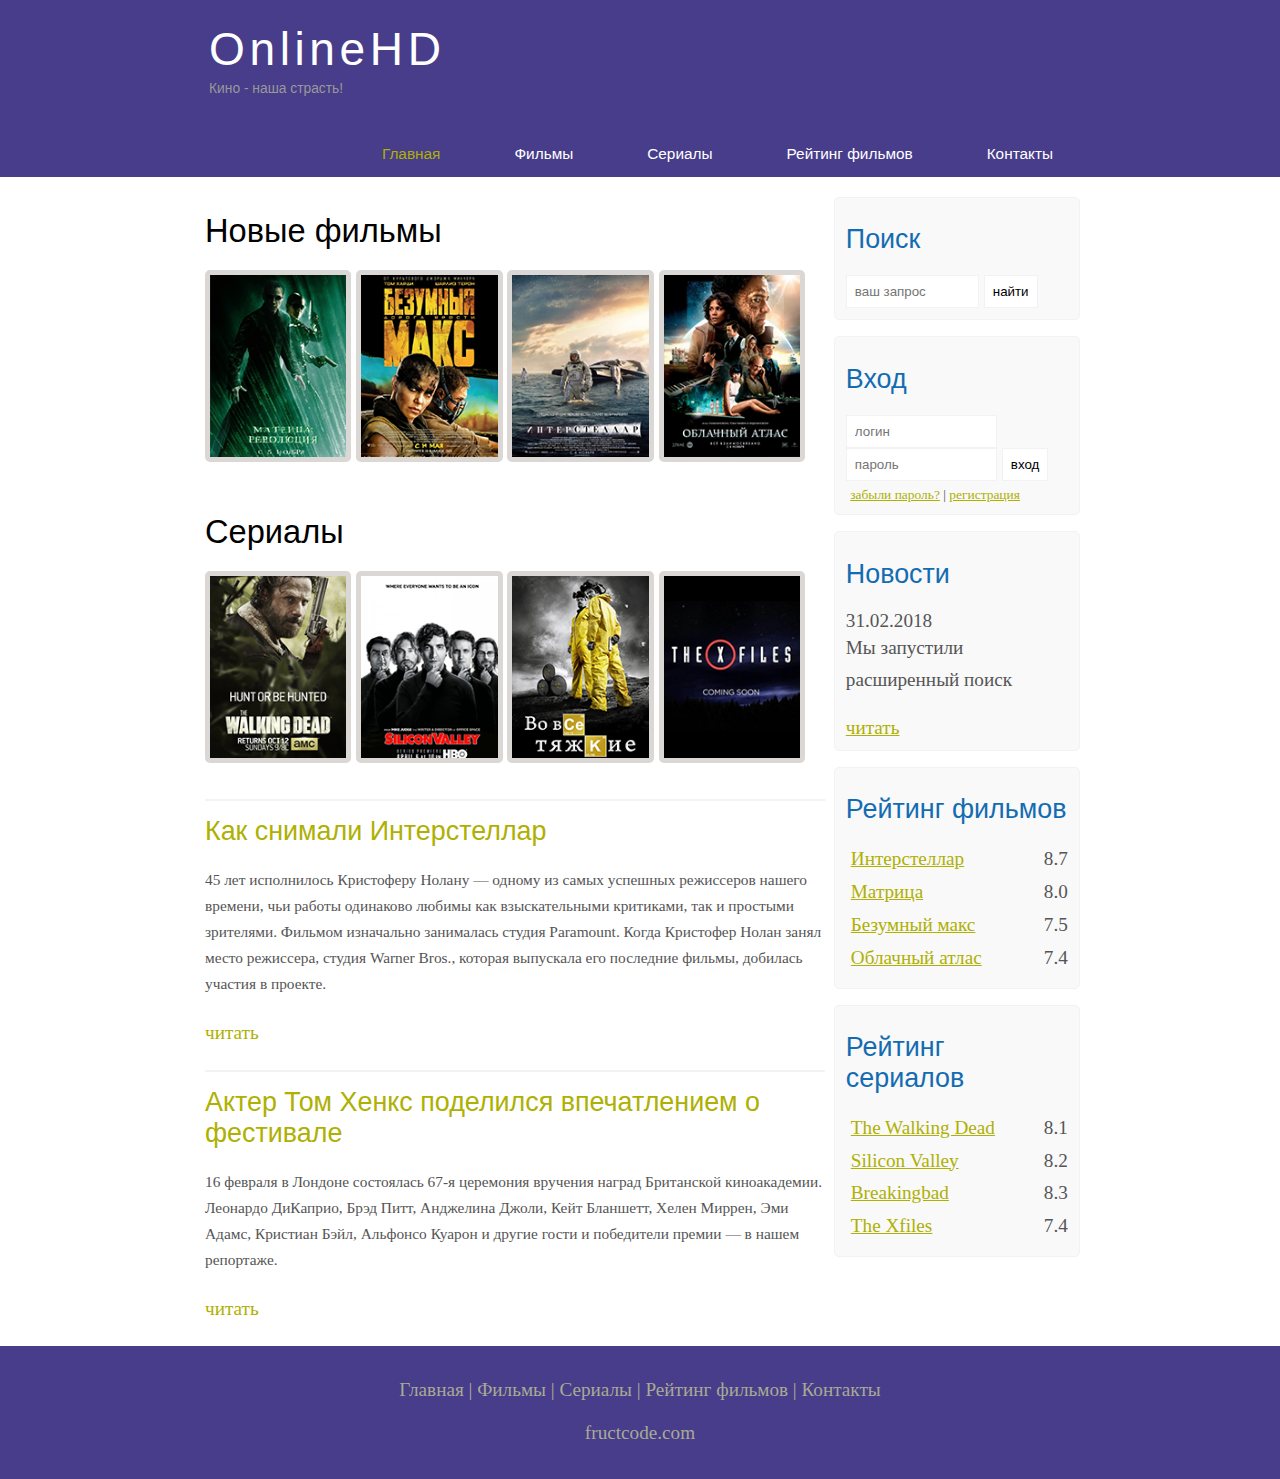
<file: index.html>
<!DOCTYPE html>
<html lang="ru">

<head>
	<meta charset="UTF-8">
	<meta name="viewport" content="width=device-width,initial-scale=1.0">
	<title>Главная страница</title>
	<meta name="description" content="Киномонстр - это портал о кино" />
	<meta name="keywords" content="фильмы, фильмы онлайн, hd" />
	<link rel="stylesheet" type="text/css" href="assets/css/style2.css" />
</head>

<body background="http://on-desktop.com/wps/Space_Mac_os_x_lion_075412_.jpg">

	<div class="main">

		<div class="header">
			<div class="logo">
				<div class="logo_text">
					<h1><a href="/">OnlineHD</a></h1>
					<h2>Кино - наша страсть!</h2>
				</div>
			</div>

			<div class="menubar">

				<ul class="menu">
					<li class="selected"><a href="F:\практика\kinomonster\index.html">Главная</a></li>
					<li><a href="F:\практика\kinomonster\films.html">Фильмы</a></li>
					<li><a href="F:\практика\kinomonster\serials.html">Сериалы</a></li>
					<li><a href="F:\практика\kinomonster\raiting.html">Рейтинг фильмов</a></li>
					<li><a href="F:\практика\kinomonster\contact.html">Контакты</a></li>
				</ul>

			</div>

		</div>


		<div class="site_content">

			<div class="sidebar_container">

				<div class="sidebar">
					<h2>Поиск</h2>
					<form method="post" action="#" id="search_form">
						<input type="search" name="search_field" placeholder="ваш запрос" />
						<input type="submit" class="btn" value="найти" />
					</form>
				</div>

				<div class="sidebar">
					<h2>Вход</h2>
					<form method="post" action="#" id="login">

						<input type="text" name="login_field" placeholder="логин" />
						<input type="password" name="password_field" placeholder="пароль" />
						<input type="submit" class="btn" value="вход" />
						<div class="lables_passreg_text">
							<span><a href="#">забыли пароль?</a></span> | <span><a href="#">регистрация</a></span>
						</div>

					</form>
				</div>

				<div class="sidebar">
					<h2>Новости</h2>
					<span>31.02.2018</span>
					<p>Мы запустили расширенный поиск</p>
					<a href="#">читать</a>
				</div>

				<div class="sidebar">
					<h2>Рейтинг фильмов</h2>
					<ul>
						<li><a href="show.html">Интерстеллар</a><span class="rating_sidebar">8.7</span></li>
						<li><a href="matrix.html">Матрица</a><span class="rating_sidebar">8.0</span></li>
						<li><a href="max.html">Безумный макс</a><span class="rating_sidebar">7.5</span></li>
						<li><a href="cloud.html">Облачный атлас</a><span class="rating_sidebar">7.4</span></li>
					</ul>
				</div>
				<div class="sidebar">
					<h2>Рейтинг сериалов</h2>
					<ul>
						<li><a href="dead.html">The Walking Dead</a><span class="rating_sidebar">8.1</span></li>
						<li><a href="silicon.html">Silicon Valley</a><span class="rating_sidebar">8.2</span></li>
						<li><a href="breakingbad.html">Breakingbad</a><span class="rating_sidebar">8.3</span></li>
						<li><a href="x.files.html">The Xfiles</a><span class="rating_sidebar">7.4</span></li>
					</ul>
				</div>

			</div>
			<div class="content">

				<h1>Новые фильмы</h1>

				<div class="films_block">

					<a href="matrix.html"><img src="assets/img/matrix.png"></a>
					<a href="max.html"><img src="assets/img/max.png"></a>
					<a href="show.html"><img src="assets/img/inter.png"></a>
					<a href="cloud.html"><img src="assets/img/cloud.png"></a>

				</div>

				<h1>Сериалы</h1>

				<div class="films_block">

					<a href="dead.html"><img src="assets/img/dead.png"></a>
					<a href="silicon.html"><img src="assets/img/silicon.png"></a>
					<a href="breakingbad.html"><img src="assets/img/breakingbad.png"></a>
					<a href="x.files.html"><img src="assets/img/xfiles.png"></a>

				</div>

				<div class="posts">

					<hr>
					<h2><a href="#">Как снимали Интерстеллар</a></h2>

					<div class="posts_content">

						<p>45 лет исполнилось Кристоферу Нолану — одному из самых успешных режиссеров нашего времени, чьи работы
							одинаково любимы как взыскательными критиками, так и простыми зрителями. Фильмом изначально занималась студия
							Paramount. Когда Кристофер Нолан занял место режиссера, студия Warner Bros., которая выпускала его последние
							фильмы, добилась участия в проекте.</p>

					</div>

					<p><a href="#">читать</a></p>

					<hr>
					<h2><a href="#">Актер Том Хенкс поделился впечатлением о фестивале</a></h2>
					<div class="posts_content">

						<p>16 февраля в Лондоне состоялась 67-я церемония вручения наград Британской киноакадемии. Леонардо ДиКаприо,
							Брэд Питт, Анджелина Джоли, Кейт Бланшетт, Хелен Миррен, Эми Адамс, Кристиан Бэйл, Альфонсо Куарон и другие
							гости и победители премии — в нашем репортаже.</p>

					</div>

					<p><a href="#">читать</a></p>

				</div>







			</div>

		</div>


	</div>

	<div class="footer">
		<p>
			<a href="index.html">Главная</a> |
			<a href="films.html">Фильмы</a> |
			<a href="serials.html">Сериалы</a> |
			<a href="raiting.html">Рейтинг фильмов</a> |
			<a href="contact.html">Контакты</a>
		</p>
		<p>fructcode.com</p>
	</div>

	</div>

</body>

</html>
</file>
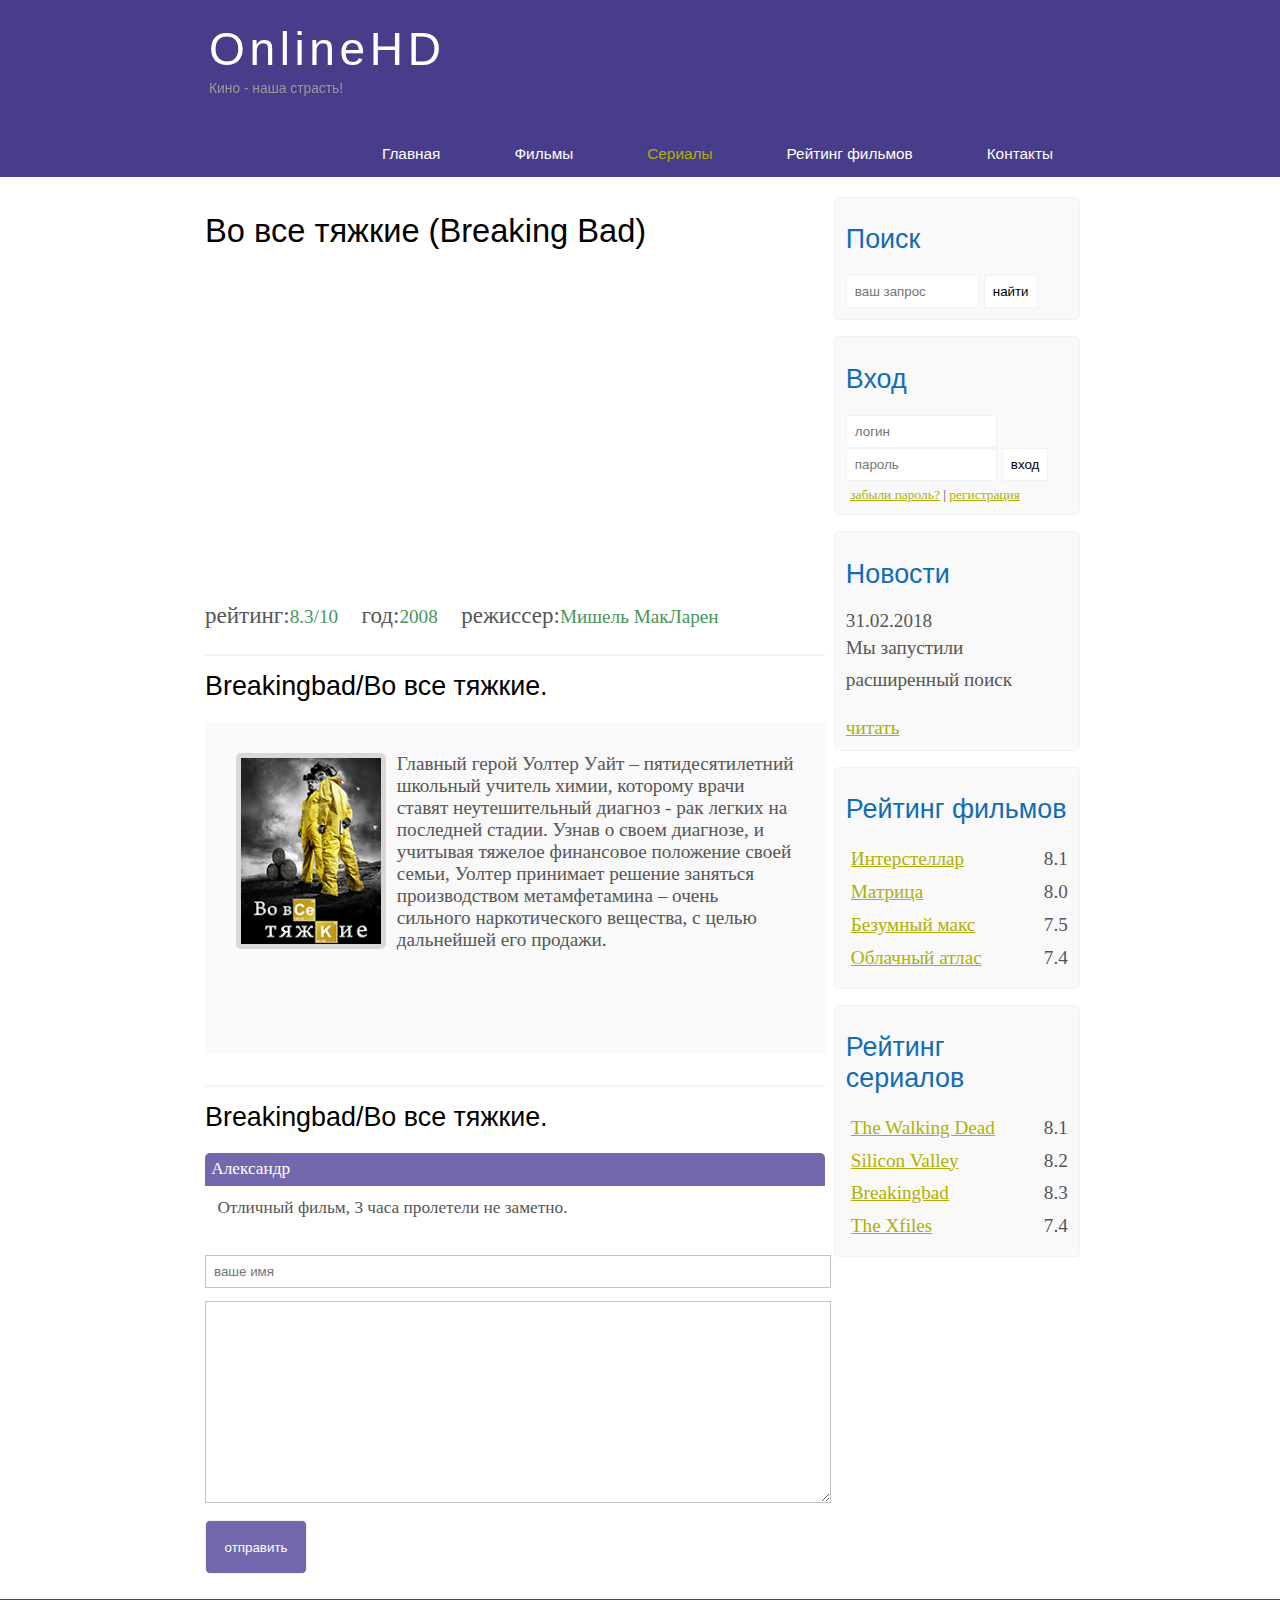
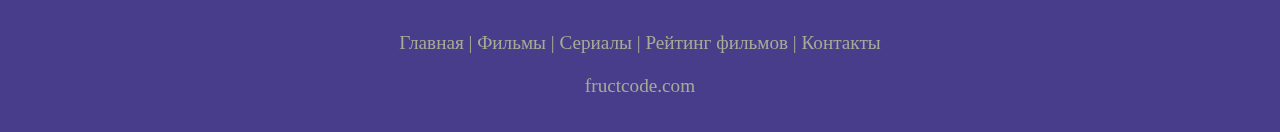
<file: breakingbad.html>
<!DOCTYPE html>
<html lang="ru">
<head>
	<meta charset="UTF-8">
	<meta name="viewport" content="width=device-width,initial-scale=1.0">
	<title>Сериалы</title>
	<meta name="description" content="Киномонстр - это портал о кино" />
	<meta name="keywords" content="фильмы, фильмы онлайн, hd" />
	<link rel="stylesheet" type="text/css" href="assets/css/style2.css"/>
</head>
<body>

<div class="main">
		
		<div class="header">
			<div class="logo">
				<div class="logo_text">
					<h1><a href="/">OnlineHD</a></h1>
					<h2>Кино - наша страсть!</h2>
				</div>
			</div>
			
			<div class="menubar">
				
				<ul class="menu">
					<li><a href="F:\практика\kinomonster\index.html">Главная</a></li>	
					<li><a href="F:\практика\kinomonster\films.html">Фильмы</a></li>
					<li class="selected"><a href="F:\практика\kinomonster\serials.html">Сериалы</a></li>
					<li><a href="F:\практика\kinomonster\raiting.html">Рейтинг фильмов</a></li>
					<li><a href="F:\практика\kinomonster\contact.html">Контакты</a></li>
				</ul>

			</div>

		</div>

			
		<div class="site_content">
			
			<div class="sidebar_container">
				
				<div class="sidebar">
					<h2>Поиск</h2>
					<form method="post" action="#" id="search_form" >
						<input type="search" name="search_field" placeholder="ваш запрос" />
						<input type="submit" class="btn" value="найти" />
					</form>
				</div>

				<div class="sidebar">
					<h2>Вход</h2>
					<form method="post" action="#" id="login">
						
						<input type="text" name="login_field" placeholder="логин" />
						<input type="password" name="password_field" placeholder="пароль" />
						<input type="submit" class="btn" value="вход" />
						<div class="lables_passreg_text">
							<span><a href="#">забыли пароль?</a></span> | <span><a href="#">регистрация</a></span>
						</div>

					</form>
				</div>

				<div class="sidebar">
					<h2>Новости</h2>
					<span>31.02.2018</span>
					<p>Мы запустили расширенный поиск</p>
					<a href="#">читать</a>
				</div>

				<div class="sidebar">
					<h2>Рейтинг фильмов</h2>
					<ul>
						<li><a href="show.html">Интерстеллар</a><span class="rating_sidebar">8.1</span></li>
						<li><a href="matrix.html">Матрица</a><span class="rating_sidebar">8.0</span></li>
						<li><a href="max.html">Безумный макс</a><span class="rating_sidebar">7.5</span></li>
						<li><a href="cloud.html">Облачный атлас</a><span class="rating_sidebar">7.4</span></li>
					</ul>
				</div>
				<div class="sidebar">
					<h2>Рейтинг сериалов</h2>
					<ul>
						<li><a href="dead.html">The Walking Dead</a><span class="rating_sidebar">8.1</span></li>
						<li><a href="silicon.html">Silicon Valley</a><span class="rating_sidebar">8.2</span></li>
						<li><a href="breakingbad.html">Breakingbad</a><span class="rating_sidebar">8.3</span></li>
						<li><a href="x.files.html">The Xfiles</a><span class="rating_sidebar">7.4</span></li>
					</ul>
				</div>
				

			</div>
			<div class="content">

				<h1>Во все тяжкие (Breaking Bad)</h1>

				<iframe width="560" height="315" src="https://www.youtube.com/embed/L5l3vv9n7EU" frameborder="0" allow="accelerometer; autoplay; encrypted-media; gyroscope; picture-in-picture" allowfullscreen></iframe>

				<div class="info_film_page">
					<span class="label">рейтинг:</span><span class="value">8.3/10</span>
					<span class="label">год:</span><span class="value">2008</span>
					<span class="label">режиссер:</span><span class="value">Мишель МакЛарен</span>
				</div>

				<hr>


				<h2>Breakingbad/Во все тяжкие.</h2>


				<div class="info_film">
					
					<img src="assets/img/breakingbad.png">
					 Главный герой Уолтер Уайт – пятидесятилетний школьный учитель химии, которому врачи ставят неутешительный диагноз - рак легких на последней стадии. Узнав о своем диагнозе, и учитывая тяжелое финансовое положение своей семьи, Уолтер принимает решение заняться производством метамфетамина – очень сильного наркотического вещества, с целью дальнейшей его продажи. 
				</div>
					
				<hr>

				<h2>Breakingbad/Во все тяжкие.</h2>

				<div class="reviews">
					<div class="review_name">
						Александр
					</div>
					<div class="review_text">
						Отличный фильм, 3 часа пролетели не заметно.
					</div>
					
					
				</div>
				
				<div class="send">
					
					<form method="post" action="#" id="review" >
						
						<input type="text" name="review_name" placeholder="ваше имя">
						<textarea name="review_text"></textarea>
						<input type="submit" name="btn" value="отправить">



					</form>



				</div>	

					

				

			</div>
		

		</div>

    <div class="footer">
    	<p>
    		<a href="index.html">Главная</a> |
    		<a href="films.html">Фильмы</a> | 
    		<a href="serials.html">Сериалы</a> |
    		<a href="raiting.html">Рейтинг фильмов</a> |
    		<a href="contact.html">Контакты</a>
    	</p>
    	<p>fructcode.com</p>
    </div>

</div>
	
</body>
</html>
</file>
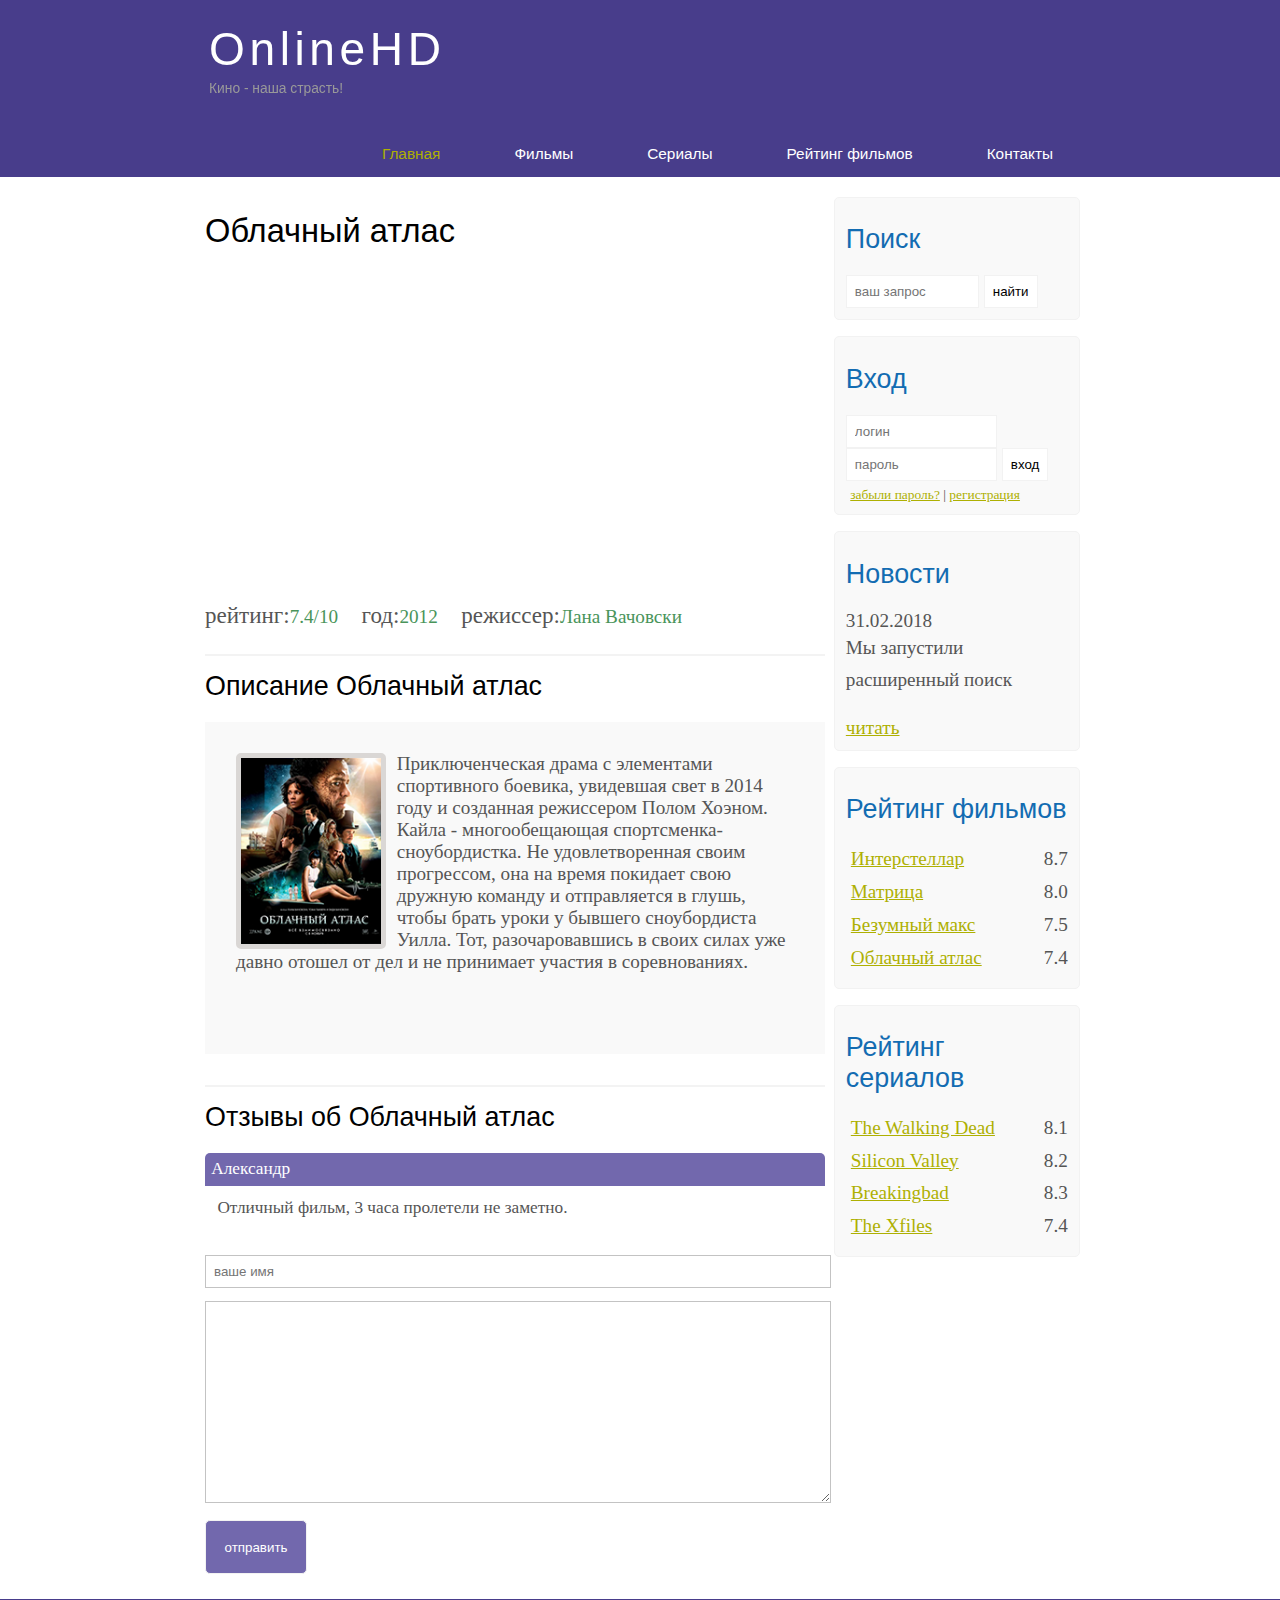
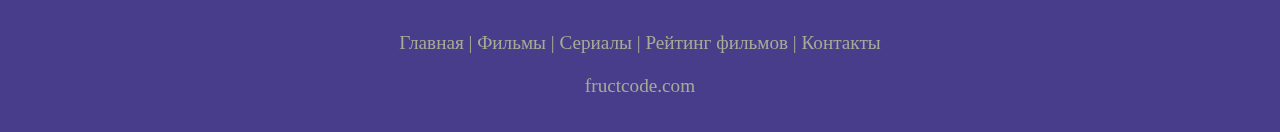
<file: cloud.html>
<!DOCTYPE html>
<html lang="ru">
<head>
	<meta charset="UTF-8">
	<meta name="viewport" content="width=device-width,initial-scale=1.0">
	<title>Фильмы</title>
	<meta name="description" content="Киномонстр - это портал о кино" />
	<meta name="keywords" content="фильмы, фильмы онлайн, hd" />
	<link rel="stylesheet" type="text/css" href="assets/css/style2.css"/>
</head>
<body>

<div class="main">
		
		<div class="header">
			<div class="logo">
				<div class="logo_text">
					<h1><a href="/">OnlineHD</a></h1>
					<h2>Кино - наша страсть!</h2>
				</div>
			</div>
			
			<div class="menubar">
				
				<ul class="menu">
					<li class="selected"><a href="F:\практика\kinomonster\index.html">Главная</a></li>	
					<li><a href="F:\практика\kinomonster\films.html">Фильмы</a></li>
					<li><a href="#">Сериалы</a></li>
					<li><a href="F:\практика\kinomonster\raiting.html">Рейтинг фильмов</a></li>
					<li><a href="F:\практика\kinomonster\contact.html">Контакты</a></li>
				</ul>

			</div>

		</div>

			
		<div class="site_content">
			
			<div class="sidebar_container">
				
				<div class="sidebar">
					<h2>Поиск</h2>
					<form method="post" action="#" id="search_form" >
						<input type="search" name="search_field" placeholder="ваш запрос" />
						<input type="submit" class="btn" value="найти" />
					</form>
				</div>

				<div class="sidebar">
					<h2>Вход</h2>
					<form method="post" action="#" id="login">
						
						<input type="text" name="login_field" placeholder="логин" />
						<input type="password" name="password_field" placeholder="пароль" />
						<input type="submit" class="btn" value="вход" />
						<div class="lables_passreg_text">
							<span><a href="#">забыли пароль?</a></span> | <span><a href="#">регистрация</a></span>
						</div>

					</form>
				</div>

				<div class="sidebar">
					<h2>Новости</h2>
					<span>31.02.2018</span>
					<p>Мы запустили расширенный поиск</p>
					<a href="#">читать</a>
				</div>

				<div class="sidebar">
					<h2>Рейтинг фильмов</h2>
					<ul>
						<li><a href="show.html">Интерстеллар</a><span class="rating_sidebar">8.7</span></li>
						<li><a href="matrix.html">Матрица</a><span class="rating_sidebar">8.0</span></li>
						<li><a href="max.html">Безумный макс</a><span class="rating_sidebar">7.5</span></li>
						<li><a href="cloud.html">Облачный атлас</a><span class="rating_sidebar">7.4</span></li>
					</ul>
				</div>
				<div class="sidebar">
					<h2>Рейтинг сериалов</h2>
					<ul>
						<li><a href="dead.html">The Walking Dead</a><span class="rating_sidebar">8.1</span></li>
						<li><a href="silicon.html">Silicon Valley</a><span class="rating_sidebar">8.2</span></li>
						<li><a href="breakingbad.html">Breakingbad</a><span class="rating_sidebar">8.3</span></li>
						<li><a href="x.files.html">The Xfiles</a><span class="rating_sidebar">7.4</span></li>
					</ul>
				</div>

			</div>
			<div class="content">

				<h1>Облачный атлас</h1>

				<iframe width="560" height="315" src="https://www.youtube.com/embed/K2VtiZSvwuo" frameborder="0" allow="accelerometer; autoplay; encrypted-media; gyroscope; picture-in-picture" allowfullscreen></iframe>

				<div class="info_film_page">
					<span class="label">рейтинг:</span><span class="value">7.4/10</span>
					<span class="label">год:</span><span class="value">2012</span>
					<span class="label">режиссер:</span><span class="value">Лана Вачовски</span>
				</div>

				<hr>


				<h2>Описание Облачный атлас </h2>


				<div class="description_film">
					
					<img src="assets/img/cloud.png">
					 Приключенческая драма с элементами спортивного боевика, увидевшая свет в 2014 году и созданная режиссером Полом Хоэном. Кайла - многообещающая спортсменка-сноубордистка. Не удовлетворенная своим прогрессом, она на время покидает свою дружную команду и отправляется в глушь, чтобы брать уроки у бывшего сноубордиста Уилла. Тот, разочаровавшись в своих силах уже давно отошел от дел и не принимает участия в соревнованиях.


				</div>
					
				<hr>

				<h2>Отзывы об Облачный атлас</h2>

				<div class="reviews">
					<div class="review_name">
						Александр
					</div>
					<div class="review_text">
						Отличный фильм, 3 часа пролетели не заметно.
					</div>
					
					
				</div>
				
				<div class="send">
					
					<form method="post" action="#" id="review" >
						
						<input type="text" name="review_name" placeholder="ваше имя">
						<textarea name="review_text"></textarea>
						<input type="submit" name="btn" value="отправить">



					</form>



				</div>	

					

				

			</div>
		

		</div>

    <div class="footer">
    	<p>
    		<a href="index.html">Главная</a> |
    		<a href="films.html">Фильмы</a> | 
    		<a href="serials.html">Сериалы</a> |
    		<a href="raiting.html">Рейтинг фильмов</a> |
    		<a href="contact.html">Контакты</a>
    	</p>
    	<p>fructcode.com</p>
    </div>

</div>
	
</body>
</html>
</file>
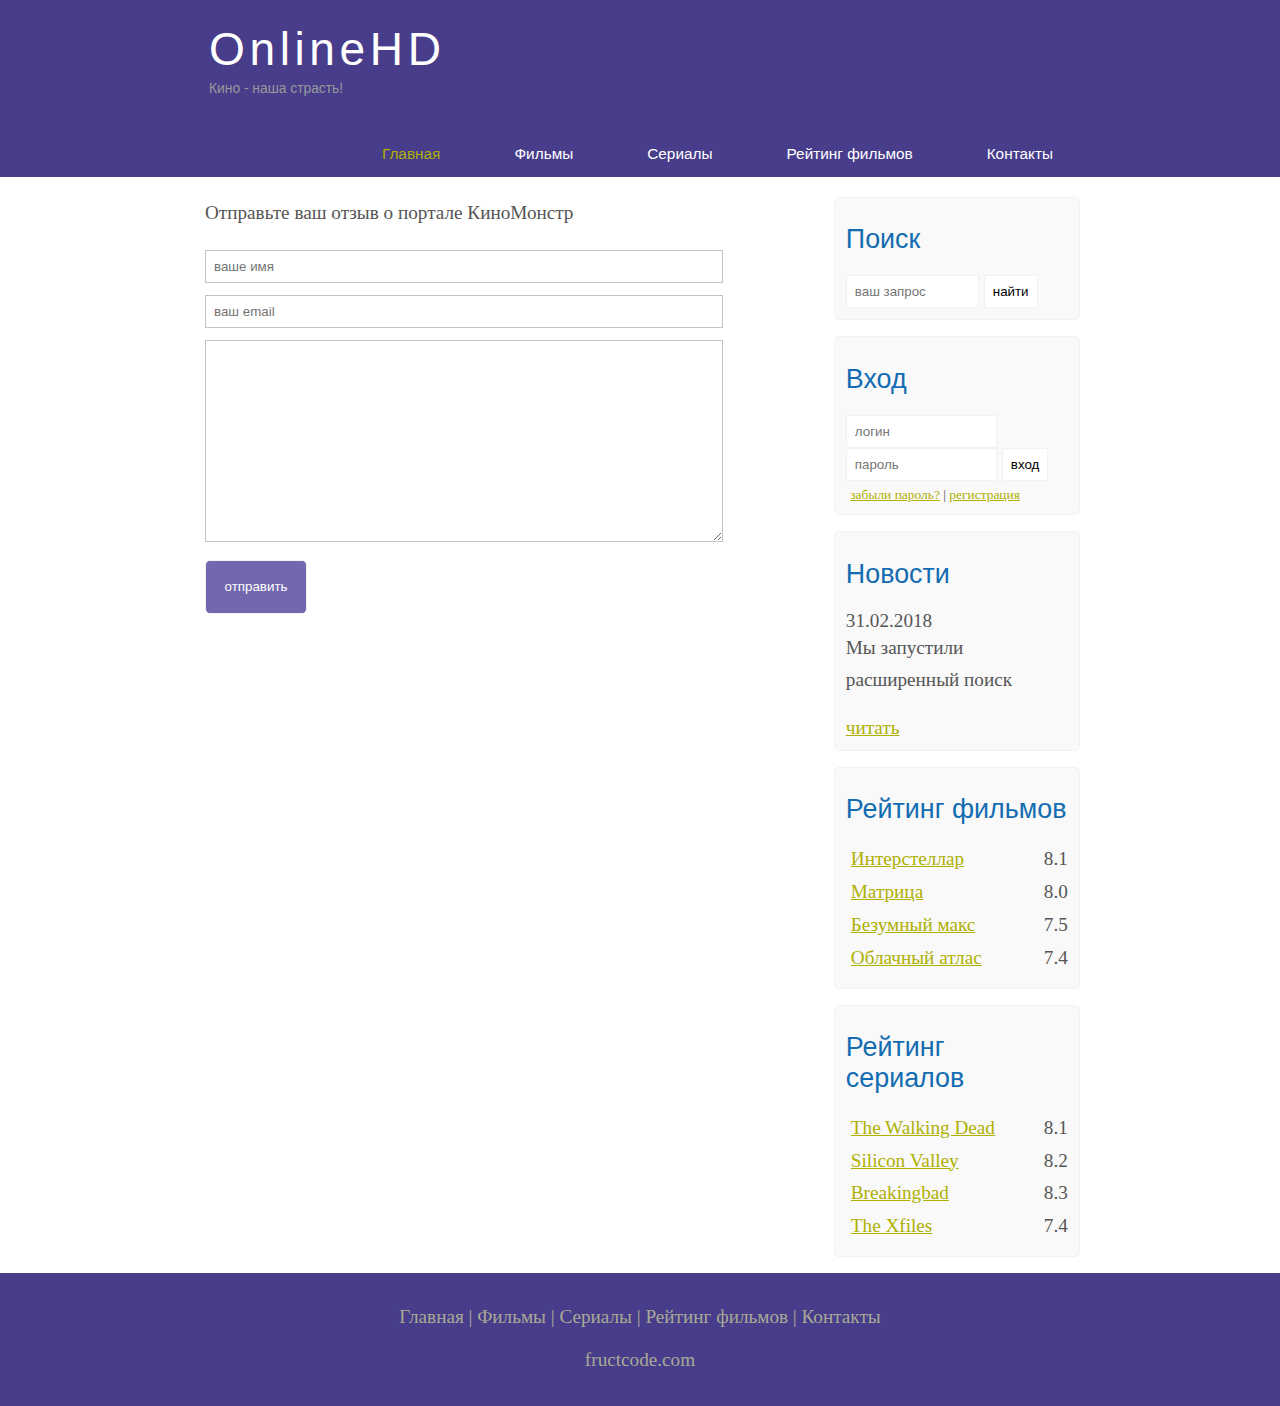
<file: contact.html>
<!DOCTYPE html>
<html lang="ru">
<head>
	<meta charset="UTF-8">
	<meta name="viewport" content="width=device-width,initial-scale=1.0">
	<title>Контакты</title>
	<meta name="description" content="Киномонстр - это портал о кино" />
	<meta name="keywords" content="фильмы, фильмы онлайн, hd" />
	<link rel="stylesheet" type="text/css" href="assets/css/style2.css"/>
</head>
<body background="http://on-desktop.com/wps/Space_Mac_os_x_lion_075412_.jpg">

<div class="main">
		
		<div class="header">
			<div class="logo">
				<div class="logo_text">
					<h1><a href="/">OnlineHD</a></h1>
					<h2>Кино - наша страсть!</h2>
				</div>
			</div>
			
			<div class="menubar">
				
				<ul class="menu">
					<li class="selected"><a href="F:\практика\kinomonster\index.html">Главная</a></li>	
					<li><a href="F:\практика\kinomonster\films.html">Фильмы</a></li>
					<li><a href="F:\практика\kinomonster\serials.html">Сериалы</a></li>
					<li><a href="F:\практика\kinomonster\raiting.html">Рейтинг фильмов</a></li>
					<li><a href="F:\практика\kinomonster\contact.html">Контакты</a></li>
				</ul>

			</div>

		</div>

			
		<div class="site_content">
			
			<div class="sidebar_container">
				
				<div class="sidebar">
					<h2>Поиск</h2>
					<form method="post" action="#" id="search_form" >
						<input type="search" name="search_field" placeholder="ваш запрос" />
						<input type="submit" class="btn" value="найти" />
					</form>
				</div>

				<div class="sidebar">
					<h2>Вход</h2>
					<form method="post" action="#" id="login">
						
						<input type="text" name="login_field" placeholder="логин" />
						<input type="password" name="password_field" placeholder="пароль" />
						<input type="submit" class="btn" value="вход" />
						<div class="lables_passreg_text">
							<span><a href="#">забыли пароль?</a></span> | <span><a href="#">регистрация</a></span>
						</div>

					</form>
				</div>

				<div class="sidebar">
					<h2>Новости</h2>
					<span>31.02.2018</span>
					<p>Мы запустили расширенный поиск</p>
					<a href="#">читать</a>
				</div>

				<div class="sidebar">
					<h2>Рейтинг фильмов</h2>
					<ul>
						<li><a href="#">Интерстеллар</a><span class="rating_sidebar">8.1</span></li>
						<li><a href="#">Матрица</a><span class="rating_sidebar">8.0</span></li>
						<li><a href="#">Безумный макс</a><span class="rating_sidebar">7.5</span></li>
						<li><a href="#">Облачный атлас</a><span class="rating_sidebar">7.4</span></li>
					</ul>
				</div>
				<div class="sidebar">
					<h2>Рейтинг сериалов</h2>
					<ul>
						<li><a href="dead.html">The Walking Dead</a><span class="rating_sidebar">8.1</span></li>
						<li><a href="silicon.html">Silicon Valley</a><span class="rating_sidebar">8.2</span></li>
						<li><a href="breakingbad.html">Breakingbad</a><span class="rating_sidebar">8.3</span></li>
						<li><a href="x.files.html">The Xfiles</a><span class="rating_sidebar">7.4</span></li>
					</ul>
				</div>

			</div>
			<div class="content">

				<p>Отправьте ваш отзыв о портале КиноМонстр</p>

				<div class="send send_contact">

								
					<form method="post" action="#" id="contact" >
						
						<input type="text" name="review_name" placeholder="ваше имя">
						<input type="text" name="review_name" placeholder="ваш email">
						<textarea name="review_text"></textarea>
						<input class=btn" type="submit" value="отправить">



					</form>



				</div>	
				
					

					
					

					

					

		    </div>
		

		</div>

    <div class="footer">
    	<p>
    		<a href="index.html">Главная</a> |
    		<a href="films.html">Фильмы</a> | 
    		<a href="serials.html">Сериалы</a> |
    		<a href="raiting.html">Рейтинг фильмов</a> |
    		<a href="contact.html">Контакты</a>
    	</p>
    	<p>fructcode.com</p>
    </div>

</div>
	
</body>
</html>
</file>
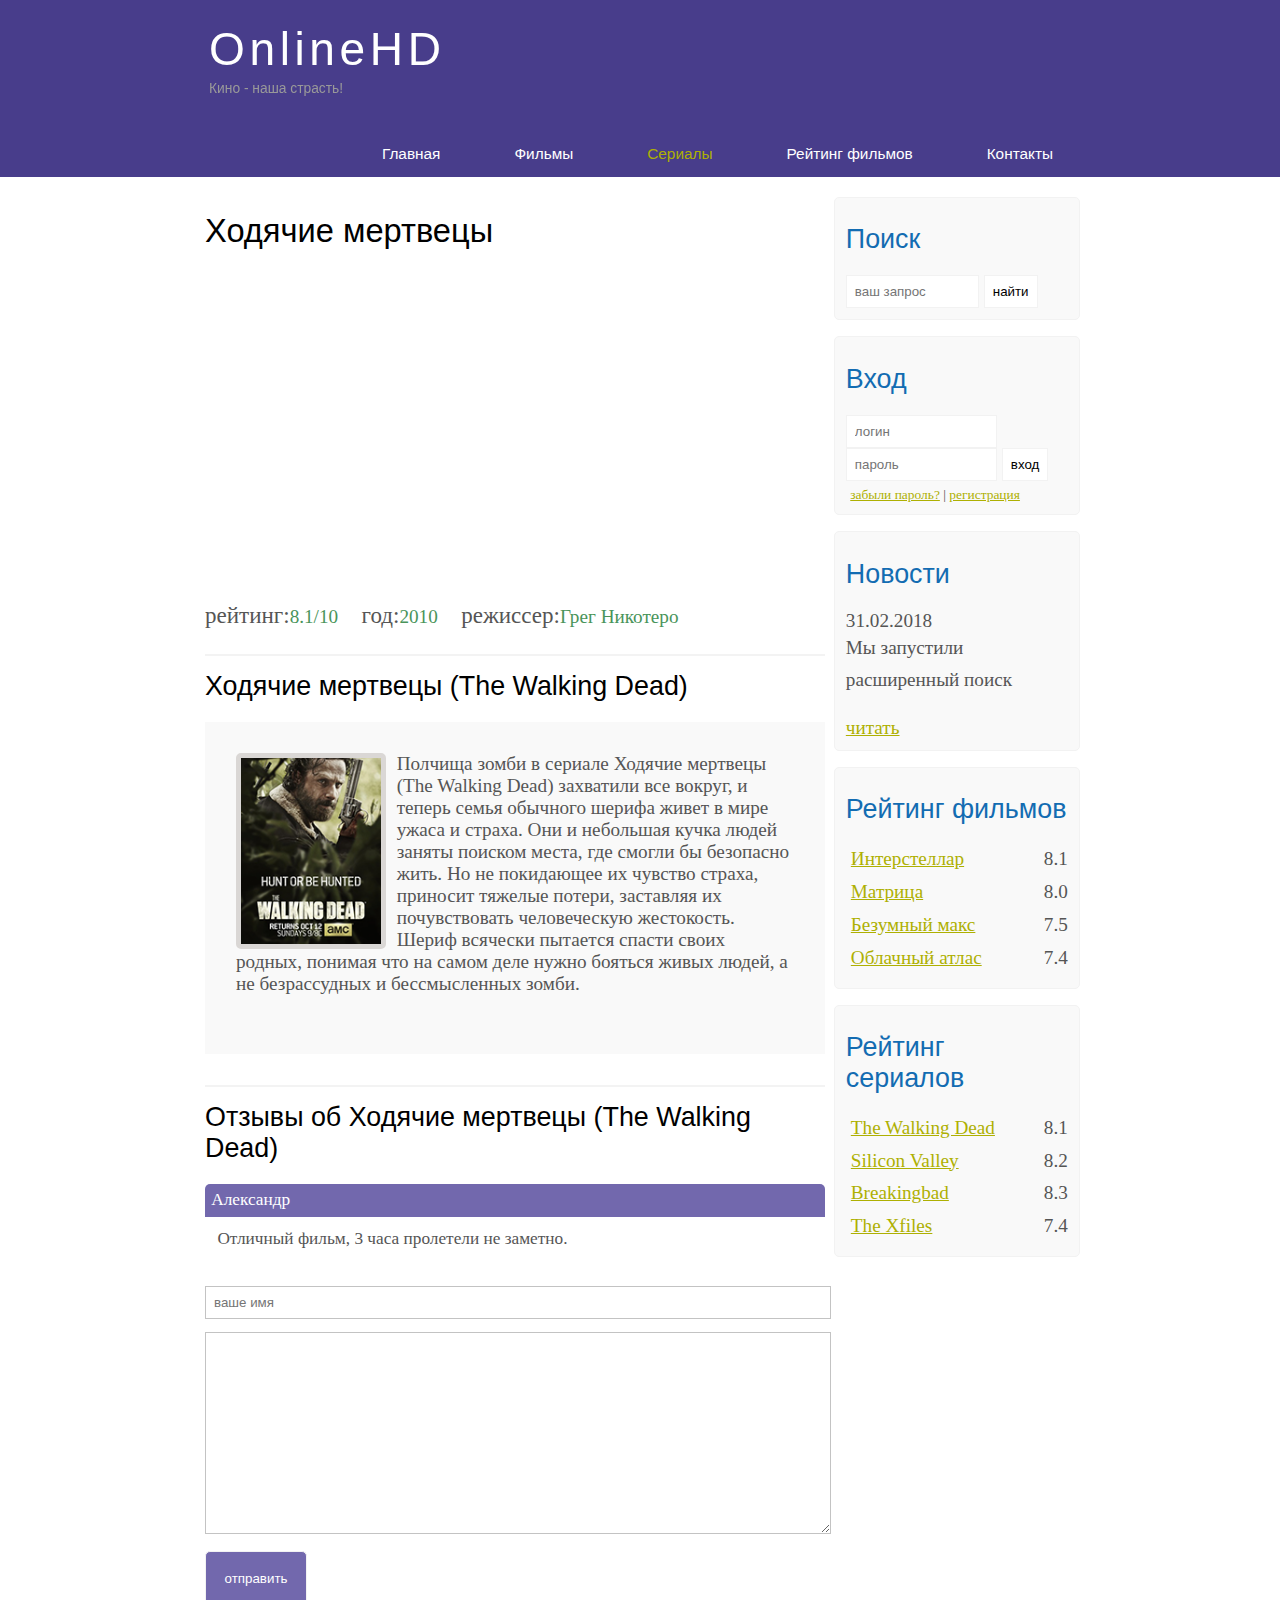
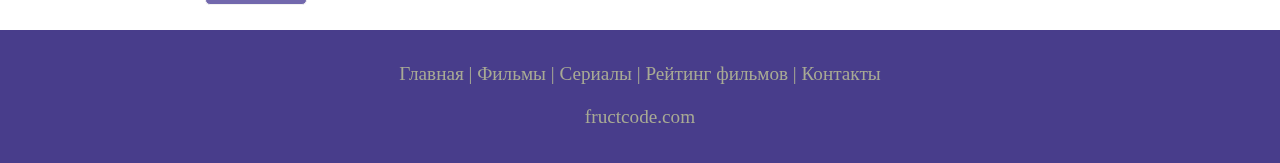
<file: dead.html>
<!DOCTYPE html>
<html lang="ru">
<head>
	<meta charset="UTF-8">
	<meta name="viewport" content="width=device-width,initial-scale=1.0">
	<title>Фильмы</title>
	<meta name="description" content="Киномонстр - это портал о кино" />
	<meta name="keywords" content="фильмы, фильмы онлайн, hd" />
	<link rel="stylesheet" type="text/css" href="assets/css/style2.css"/>
</head>
<body>

<div class="main">
		
		<div class="header">
			<div class="logo">
				<div class="logo_text">
					<h1><a href="/">OnlineHD</a></h1>
					<h2>Кино - наша страсть!</h2>
				</div>
			</div>
			
			<div class="menubar">
				
				<ul class="menu">
					<li><a href="F:\практика\kinomonster\index.html">Главная</a></li>	
					<li><a href="F:\практика\kinomonster\films.html">Фильмы</a></li>
					<li class="selected"><a href="F:\практика\kinomonster\serials.html">Сериалы</a></li>
					<li><a href="F:\практика\kinomonster\raiting.html">Рейтинг фильмов</a></li>
					<li><a href="F:\практика\kinomonster\contact.html">Контакты</a></li>
				</ul>

			</div>

		</div>

			
		<div class="site_content">
			
			<div class="sidebar_container">
				
				<div class="sidebar">
					<h2>Поиск</h2>
					<form method="post" action="#" id="search_form" >
						<input type="search" name="search_field" placeholder="ваш запрос" />
						<input type="submit" class="btn" value="найти" />
					</form>
				</div>

				<div class="sidebar">
					<h2>Вход</h2>
					<form method="post" action="#" id="login">
						
						<input type="text" name="login_field" placeholder="логин" />
						<input type="password" name="password_field" placeholder="пароль" />
						<input type="submit" class="btn" value="вход" />
						<div class="lables_passreg_text">
							<span><a href="#">забыли пароль?</a></span> | <span><a href="#">регистрация</a></span>
						</div>

					</form>
				</div>

				<div class="sidebar">
					<h2>Новости</h2>
					<span>31.02.2018</span>
					<p>Мы запустили расширенный поиск</p>
					<a href="#">читать</a>
				</div>

				<div class="sidebar">
					<h2>Рейтинг фильмов</h2>
					<ul>
						<li><a href="show.html">Интерстеллар</a><span class="rating_sidebar">8.1</span></li>
						<li><a href="matrix.html">Матрица</a><span class="rating_sidebar">8.0</span></li>
						<li><a href="max.html">Безумный макс</a><span class="rating_sidebar">7.5</span></li>
						<li><a href="cloud.html">Облачный атлас</a><span class="rating_sidebar">7.4</span></li>
					</ul>
				</div>
				<div class="sidebar">
					<h2>Рейтинг сериалов</h2>
					<ul>
						<li><a href="dead.html">The Walking Dead</a><span class="rating_sidebar">8.1</span></li>
						<li><a href="silicon.html">Silicon Valley</a><span class="rating_sidebar">8.2</span></li>
						<li><a href="breakingbad.html">Breakingbad</a><span class="rating_sidebar">8.3</span></li>
						<li><a href="x.files.html">The Xfiles</a><span class="rating_sidebar">7.4</span></li>
					</ul>
				</div>
			</div>
			<div class="content">

				<h1>Ходячие мертвецы</h1>

				<iframe width="560" height="315" src="https://www.youtube.com/embed/G_-lqjmBZbE" frameborder="0" allow="accelerometer; autoplay; encrypted-media; gyroscope; picture-in-picture" allowfullscreen></iframe>

				<div class="info_film_page">
					<span class="label">рейтинг:</span><span class="value">8.1/10</span>
					<span class="label">год:</span><span class="value">2010</span>
					<span class="label">режиссер:</span><span class="value">Грег Никотеро</span>
				</div>

				<hr>


				<h2>Ходячие мертвецы (The Walking Dead) </h2>


				<div class="info_film">
					
					<img src="assets/img/dead.png">
					 Полчища зомби в сериале Ходячие мертвецы (The Walking Dead) захватили все вокруг, и теперь семья обычного шерифа живет в мире ужаса и страха. Они и небольшая кучка людей заняты поиском места, где смогли бы безопасно жить. Но не покидающее их чувство страха, приносит тяжелые потери, заставляя их почувствовать человеческую жестокость. Шериф всячески пытается спасти своих родных, понимая что на самом деле нужно бояться живых людей, а не безрассудных и бессмысленных зомби.
				</div>
					
				<hr>

				<h2>Отзывы об Ходячие мертвецы (The Walking Dead)</h2>

				<div class="reviews">
					<div class="review_name">
						Александр
					</div>
					<div class="review_text">
						Отличный фильм, 3 часа пролетели не заметно.
					</div>
					
					
				</div>
				
				<div class="send">
					
					<form method="post" action="#" id="review" >
						
						<input type="text" name="review_name" placeholder="ваше имя">
						<textarea name="review_text"></textarea>
						<input type="submit" name="btn" value="отправить">



					</form>



				</div>	

					

				

			</div>
		

		</div>

    <div class="footer">
    	<p>
    		<a href="index.html">Главная</a> |
    		<a href="films.html">Фильмы</a> | 
    		<a href="serials.html">Сериалы</a> |
    		<a href="raiting.html">Рейтинг фильмов</a> |
    		<a href="contact.html">Контакты</a>
    	</p>
    	<p>fructcode.com</p>
    </div>

</div>
	
</body>
</html>
</file>
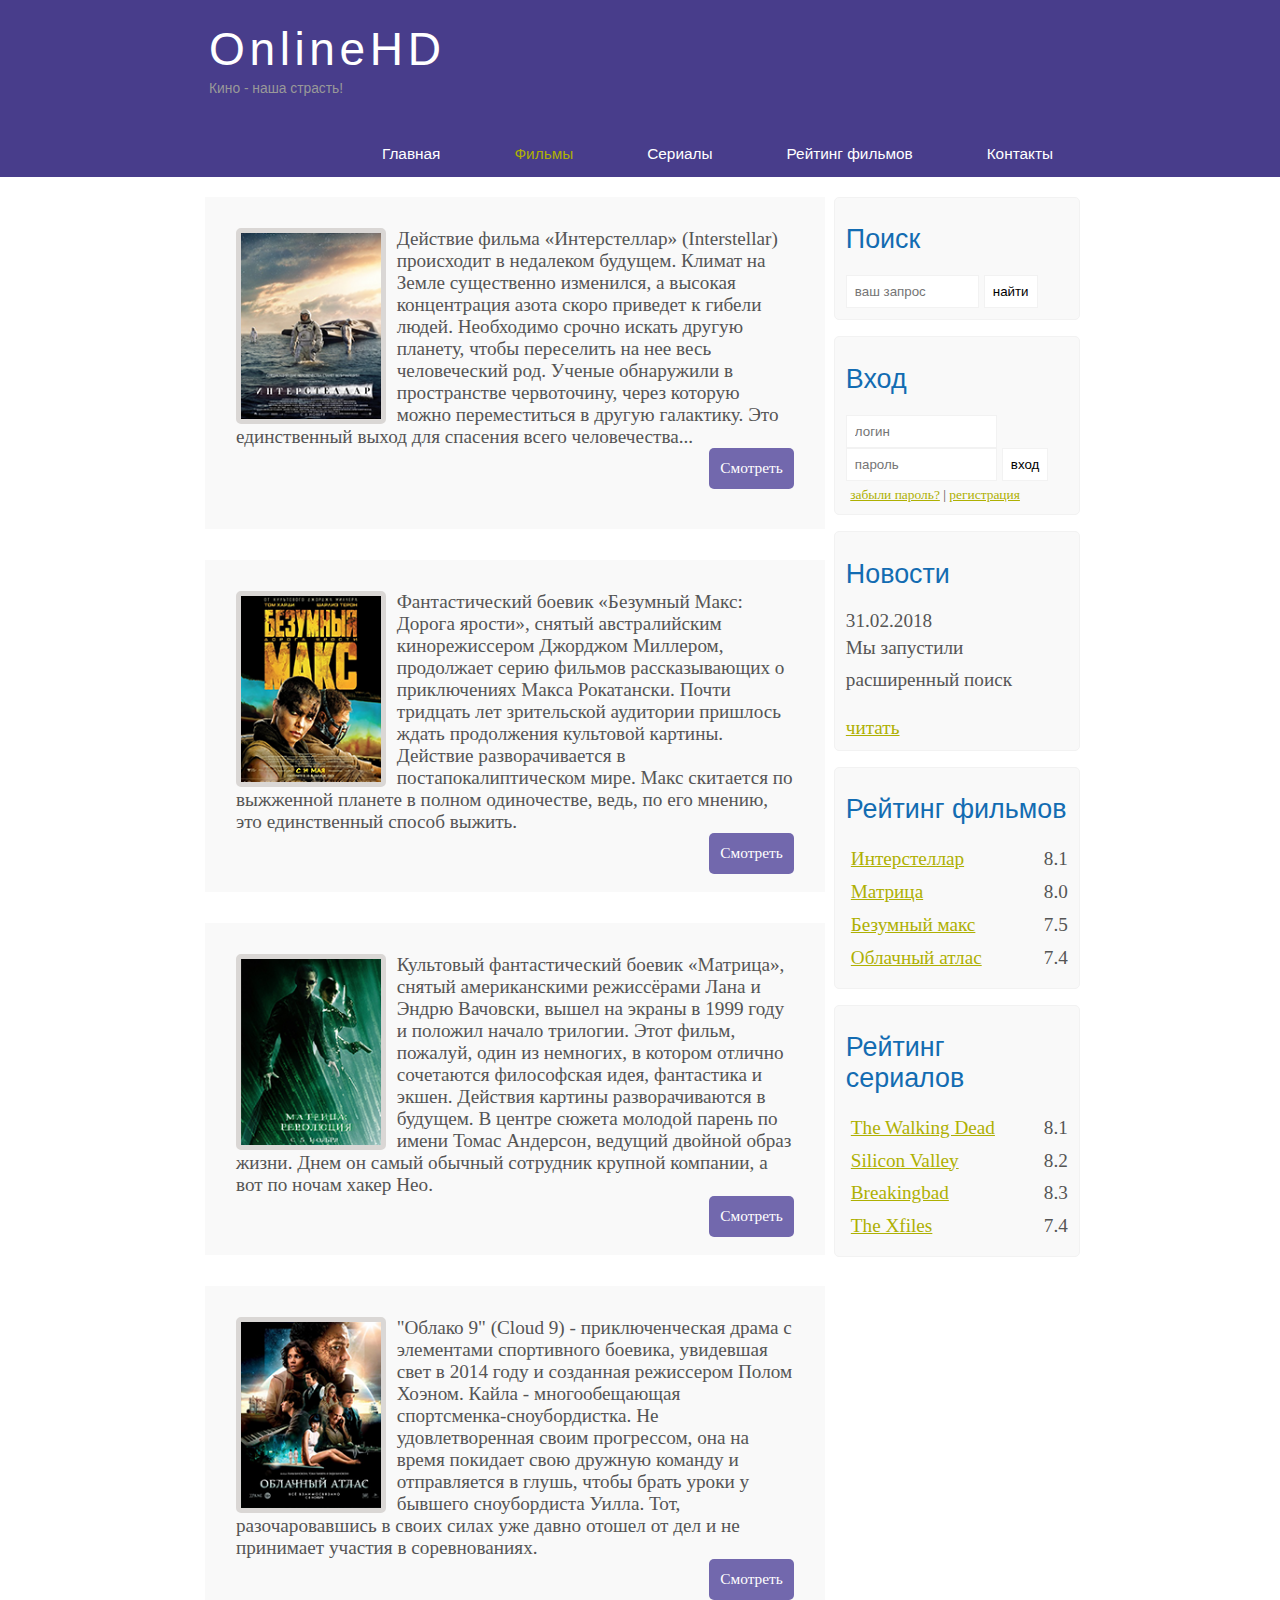
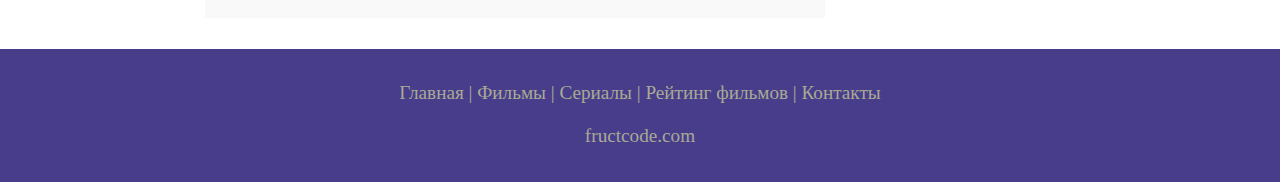
<file: films.html>
<!DOCTYPE html>
<html lang="ru">
<head>
	<meta charset="UTF-8">
	<meta name="viewport" content="width=device-width,initial-scale=1.0">
	<title>Фильмы</title>
	<meta name="description" content="Киномонстр - это портал о кино" />
	<meta name="keywords" content="фильмы, фильмы онлайн, hd" />
	<link rel="stylesheet" type="text/css" href="assets/css/style2.css"/>
</head>
<body background="http://on-desktop.com/wps/Space_Mac_os_x_lion_075412_.jpg">

<div class="main">
		
		<div class="header">
			<div class="logo">
				<div class="logo_text">
					<h1><a href="/">OnlineHD</a></h1>
					<h2>Кино - наша страсть!</h2>
				</div>
			</div>
			
			<div class="menubar">
				
				<ul class="menu">
					<li><a href="F:\практика\kinomonster\index.html">Главная</a></li>	
					<li class="selected"><a href="F:\практика\kinomonster\films.html">Фильмы</a></li>
					<li><a href="F:\практика\kinomonster\serials.html">Сериалы</a></li>
					<li><a href="F:\практика\kinomonster\raiting.html">Рейтинг фильмов</a></li>
					<li><a href="F:\практика\kinomonster\contact.html">Контакты</a></li>
				</ul>

			</div>

		</div>

			
		<div class="site_content">
			
			<div class="sidebar_container">
				
				<div class="sidebar">
					<h2>Поиск</h2>
					<form method="post" action="#" id="search_form" >
						<input type="search" name="search_field" placeholder="ваш запрос" />
						<input type="submit" class="btn" value="найти" />
					</form>
				</div>

				<div class="sidebar">
					<h2>Вход</h2>
					<form method="post" action="#" id="login">
						
						<input type="text" name="login_field" placeholder="логин" />
						<input type="password" name="password_field" placeholder="пароль" />
						<input type="submit" class="btn" value="вход" />
						<div class="lables_passreg_text">
							<span><a href="#">забыли пароль?</a></span> | <span><a href="#">регистрация</a></span>
						</div>

					</form>
				</div>

				<div class="sidebar">
					<h2>Новости</h2>
					<span>31.02.2018</span>
					<p>Мы запустили расширенный поиск</p>
					<a href="#">читать</a>
				</div>

				<div class="sidebar">
					<h2>Рейтинг фильмов</h2>
					<ul>
						<li><a href="#">Интерстеллар</a><span class="rating_sidebar">8.1</span></li>
						<li><a href="#">Матрица</a><span class="rating_sidebar">8.0</span></li>
						<li><a href="#">Безумный макс</a><span class="rating_sidebar">7.5</span></li>
						<li><a href="#">Облачный атлас</a><span class="rating_sidebar">7.4</span></li>
					</ul>
				</div>
				<div class="sidebar">
					<h2>Рейтинг сериалов</h2>
					<ul>
						<li><a href="dead.html">The Walking Dead</a><span class="rating_sidebar">8.1</span></li>
						<li><a href="silicon.html">Silicon Valley</a><span class="rating_sidebar">8.2</span></li>
						<li><a href="breakingbad.html">Breakingbad</a><span class="rating_sidebar">8.3</span></li>
						<li><a href="x.files.html">The Xfiles</a><span class="rating_sidebar">7.4</span></li>
					</ul>
				</div>

			</div>
					<div class="content">

						<div class="info_film">

							<img src="assets/img/inter.png">
							Действие фильма «Интерстеллар» (Interstellar) происходит в недалеком будущем. Климат на Земле существенно изменился, а высокая концентрация азота скоро приведет к гибели людей. Необходимо срочно искать другую планету, чтобы переселить на нее весь человеческий род. Ученые обнаружили в пространстве червоточину, через которую можно переместиться в другую галактику. Это единственный выход для спасения всего человечества...
							<div class="button"><a href="show.html">Смотреть</a></div>
							
						</div>
						<div class="info_film">

							<img src="assets/img/max.png">
							Фантастический боевик «Безумный Макс: Дорога ярости», снятый австралийским кинорежиссером Джорджом Миллером, продолжает серию фильмов рассказывающих о приключениях Макса Рокатански. Почти тридцать лет зрительской аудитории пришлось ждать продолжения культовой картины. 
							Действие разворачивается в постапокалиптическом мире. Макс скитается по выжженной планете в полном одиночестве, ведь, по его мнению, это единственный способ выжить. 
							<div class="button"><a href="max.html">Смотреть</a></div>
							
						</div>
						<div class="info_film">

							<img src="assets/img/matrix.png">
							Культовый фантастический боевик «Матрица», снятый американскими режиссёрами Лана и Эндрю Вачовски, вышел на экраны в 1999 году и положил начало трилогии. Этот фильм, пожалуй, один из немногих, в котором отлично сочетаются философская идея, фантастика и экшен. 
							Действия картины разворачиваются в будущем. В центре сюжета молодой парень по имени Томас Андерсон, ведущий двойной образ жизни. Днем он самый обычный сотрудник крупной компании, а вот по ночам хакер Нео. 
							<div class="button"><a href="matrix.html">Смотреть</a></div>
							
						</div>
						<div class="info_film">

							<img src="assets/img/cloud.png">
							"Облако 9" (Cloud 9) - приключенческая драма с элементами спортивного боевика, увидевшая свет в 2014 году и созданная режиссером Полом Хоэном. Кайла - многообещающая спортсменка-сноубордистка. Не удовлетворенная своим прогрессом, она на время покидает свою дружную команду и отправляется в глушь, чтобы брать уроки у бывшего сноубордиста Уилла. Тот, разочаровавшись в своих силах уже давно отошел от дел и не принимает участия в соревнованиях. 
							<div class="button"><a href="cloud.html">Смотреть</a></div>
							
						</div>
							






					</div>
				
					

					
					

					

					

		    		</div>
		

		</div>

    <div class="footer">
    	<p>
    		<a href="#">Главная</a> |
    		<a href="#">Фильмы</a> | 
    		<a href="#">Сериалы</a> |
    		<a href="#">Рейтинг фильмов</a> |
    		<a href="#">Контакты</a>
    	</p>
    	<p>fructcode.com</p>
    </div>

</div>
	
</body>
</html>
</file>
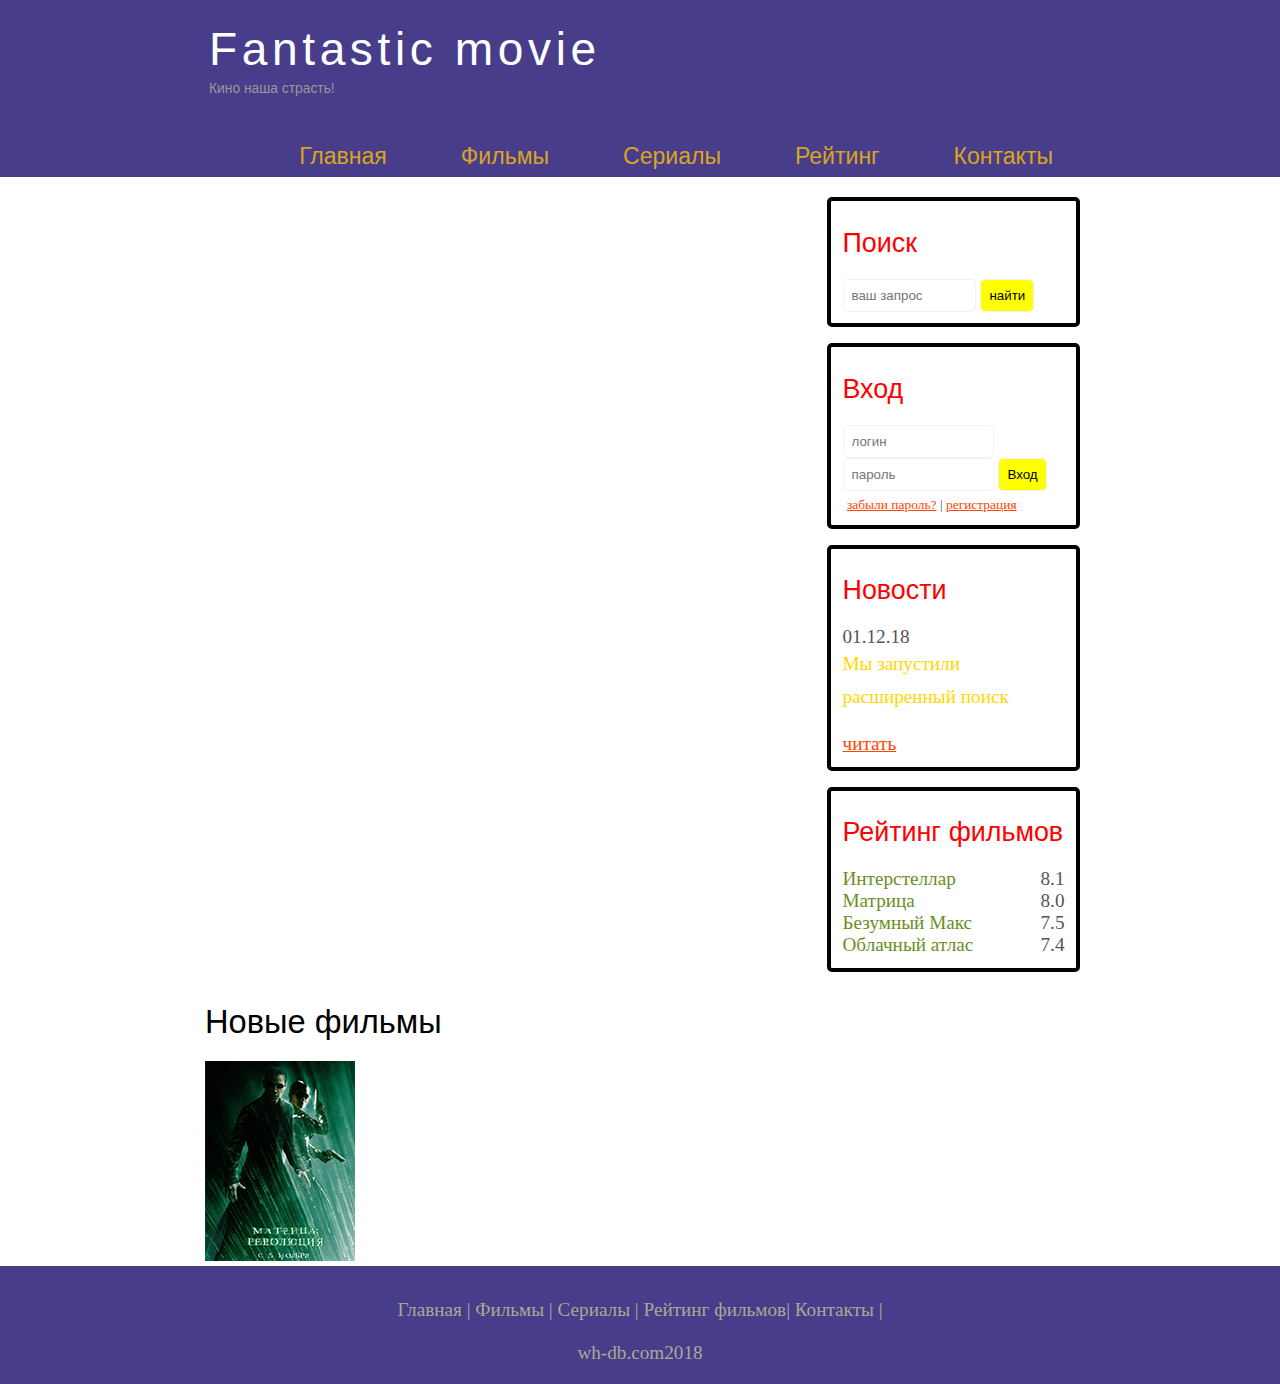
<file: index1.html>
<!DOCTYPE html>
<html lang="ru">
<head>
	<meta charset="UTF-8">
	<title>Document	</title>
	<meta name="description" content="Киномонстр-это портал кино"/>
	<meta name="keywords" content="фильмы,фильмы онлайн,hd"/>
	<link rel="stylesheet" type="text/css" href="assets/css/style.css"/>
	
</head>
<body background="https://cdn.amctheatres.com/general/img/3-2_recliner_seating_hero.jpg">
	
	    <div class="main">


			<div class="header">
			


				<div class="logo">
		
					<div class="logo_text">
				
						<h1><a href="https://kinogo.by/">Fantastic movie</a></h1>
						<h2>Кино наша страсть!</h2>
						
					
					</div>
			
		       </div>

			 	<div class="menubar">
		
					<ul class="menu">
						<li class="selected"><a href="#">Главная</a></li>
						<li class="selected"><a href="#">Фильмы</a></li>
						<li class="selected"><a href="#">Сериалы</a></li>
						<li class="selected"><a href="#">Рейтинг</a></li>	
						<li class="selected"><a href="#">Контакты</a></li>
				    </ul>
	    
	    		</div>

			

		    </div>
		
			<div class="site_content">


				<div class="sidebar_container">

			
					<div class="side_bar">
							

						<h2>Поиск</h2>

							<form method="post" action="#" id="search_form" >
		
								<input type="search" name="search_field" placeholder="ваш запрос" />

								<input type="submit" class="btn" value="найти" />

							</form>

					</div>
		


					<div class="side_bar">

						<h2>Вход</h2>


							<form method="post" action="#" id="login" >

								<input type="text" name="login_field" placeholder="логин" />
								<input type="password" name="password_field" placeholder="пароль"/>
								<input type="submit" class="btn" value="Вход" />
		
								<div class="lables_passreg_text">
		
									<span><a href="#">забыли пароль?</a></span> | <span><a href="#">регистрация</a></span>

								</div>
        
	   						 </form>


		
					</div>
			
       				<div class="side_bar">
          	
						<h2>Новости</h2>
						<span>01.12.18</span>
						<p>Мы запустили расширенный поиск</p>
						<a href="#">читать</a>

        			</div>

       			    <div class="side_bar">
          	
						<h2>Рейтинг фильмов</h2>
		
							<ul>

							<li><a href="#">Интерстеллар</a><span class="rating_side_bar">8.1</span></li>
							<li><a href="#">Матрица</a><span class="rating_side_bar">8.0</span></li>
					        <li><a href="#">Безумный Макс</a><span class="rating_side_bar">7.5</span></li>
					        <li><a href="#">Облачный атлас</a><span class="rating_side_bar">7.4</span></li>


							</ul>

        					
					 </div>
		
				</div>
				
				<div class="content">
					
					<h1>Новые фильмы</h1>
					
						<div class="films_block">
							
							<img alt="#" src="assets/img/matrix.png">	


						</div>	

 
				</div>

		   </div>

			<div class="footer">
			    <p>
			    	<a href="#">Главная</a> | 
			    	<a href="#">Фильмы</a> |
			    	<a href="#">Сериалы</a> | 
			    	<a href="#">Рейтинг фильмов</a>|
			    	<a href="#">Контакты</a> |   

			    </p>
    			<p>wh-db.com2018</p>	

   			 </div>  
     
	
		</div>
	

   </body>  

</html>
</file>
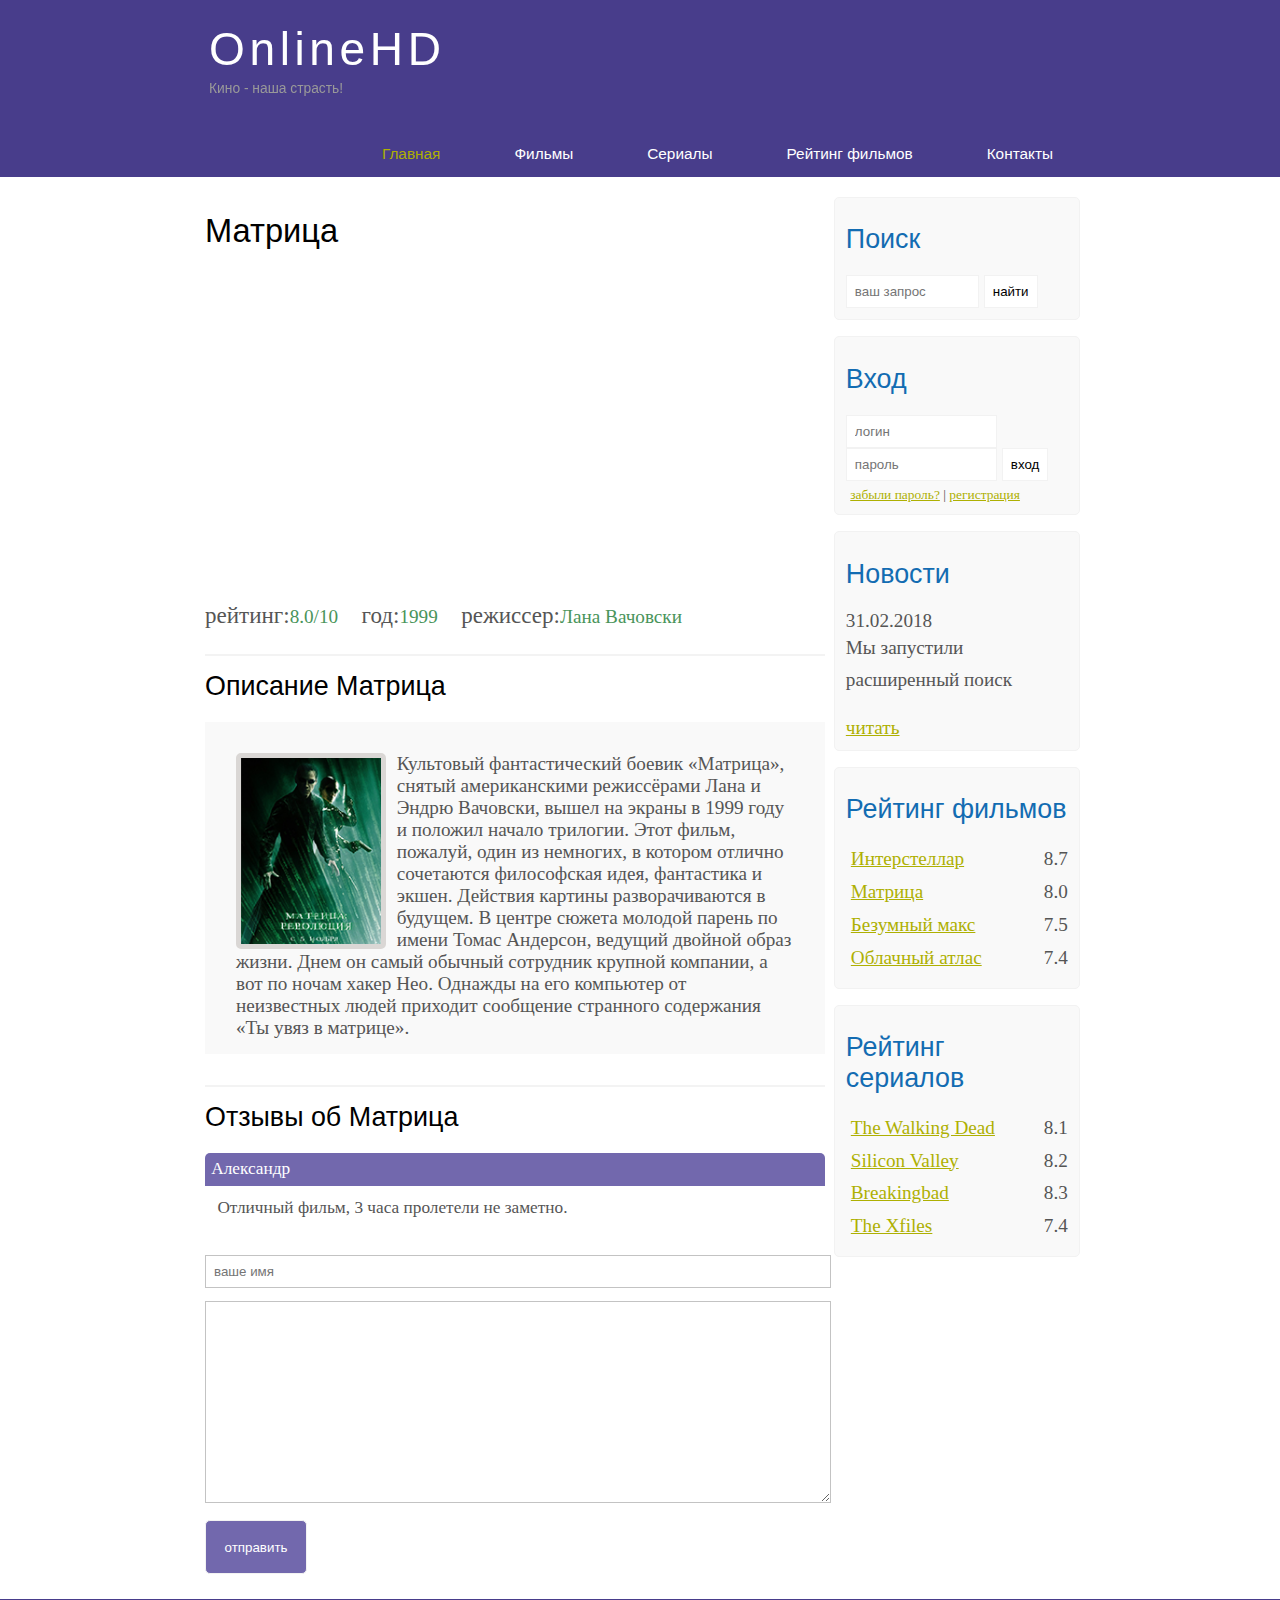
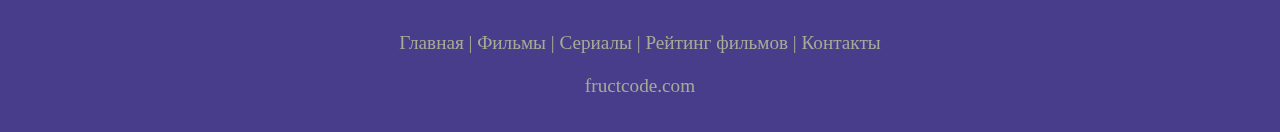
<file: matrix.html>
<!DOCTYPE html>
<html lang="ru">
<head>
	<meta charset="UTF-8">
	<meta name="viewport" content="width=device-width,initial-scale=1.0">
	<title>Фильмы</title>
	<meta name="description" content="Киномонстр - это портал о кино" />
	<meta name="keywords" content="фильмы, фильмы онлайн, hd" />
	<link rel="stylesheet" type="text/css" href="assets/css/style2.css"/>
</head>
<body>

<div class="main">
		
		<div class="header">
			<div class="logo">
				<div class="logo_text">
					<h1><a href="/">OnlineHD</a></h1>
					<h2>Кино - наша страсть!</h2>
				</div>
			</div>
			
			<div class="menubar">
				
				<ul class="menu">
					<li class="selected"><a href="F:\практика\kinomonster\index.html">Главная</a></li>	
					<li><a href="F:\практика\kinomonster\films.html">Фильмы</a></li>
					<li><a href="#">Сериалы</a></li>
					<li><a href="F:\практика\kinomonster\raiting.html">Рейтинг фильмов</a></li>
					<li><a href="F:\практика\kinomonster\contact.html">Контакты</a></li>
				</ul>

			</div>

		</div>

			
		<div class="site_content">
			
			<div class="sidebar_container">
				
				<div class="sidebar">
					<h2>Поиск</h2>
					<form method="post" action="#" id="search_form" >
						<input type="search" name="search_field" placeholder="ваш запрос" />
						<input type="submit" class="btn" value="найти" />
					</form>
				</div>

				<div class="sidebar">
					<h2>Вход</h2>
					<form method="post" action="#" id="login">
						
						<input type="text" name="login_field" placeholder="логин" />
						<input type="password" name="password_field" placeholder="пароль" />
						<input type="submit" class="btn" value="вход" />
						<div class="lables_passreg_text">
							<span><a href="#">забыли пароль?</a></span> | <span><a href="#">регистрация</a></span>
						</div>

					</form>
				</div>

				<div class="sidebar">
					<h2>Новости</h2>
					<span>31.02.2018</span>
					<p>Мы запустили расширенный поиск</p>
					<a href="#">читать</a>
				</div>

				<div class="sidebar">
					<h2>Рейтинг фильмов</h2>
					<ul>
						<li><a href="show.html">Интерстеллар</a><span class="rating_sidebar">8.7</span></li>
						<li><a href="matrix.html">Матрица</a><span class="rating_sidebar">8.0</span></li>
						<li><a href="max.html">Безумный макс</a><span class="rating_sidebar">7.5</span></li>
						<li><a href="cloud.html">Облачный атлас</a><span class="rating_sidebar">7.4</span></li>
					</ul>
				</div>
				<div class="sidebar">
					<h2>Рейтинг сериалов</h2>
					<ul>
						<li><a href="dead.html">The Walking Dead</a><span class="rating_sidebar">8.1</span></li>
						<li><a href="silicon.html">Silicon Valley</a><span class="rating_sidebar">8.2</span></li>
						<li><a href="breakingbad.html">Breakingbad</a><span class="rating_sidebar">8.3</span></li>
						<li><a href="x.files.html">The Xfiles</a><span class="rating_sidebar">7.4</span></li>
					</ul>
				</div>

			</div>
			<div class="content">

				<h1>Матрица</h1>

				<iframe width="560" height="315" src="https://www.youtube.com/embed/m8e-FF8MsqU" frameborder="0" allow="accelerometer; autoplay; encrypted-media; gyroscope; picture-in-picture" allowfullscreen></iframe>

				<div class="info_film_page">
					<span class="label">рейтинг:</span><span class="value">8.0/10</span>
					<span class="label">год:</span><span class="value">1999</span>
					<span class="label">режиссер:</span><span class="value">Лана Вачовски</span>
				</div>

				<hr>


				<h2>Описание Матрица</h2>


				<div class="description_film">
					
					<img src="assets/img/matrix.png">
					Культовый фантастический боевик «Матрица», снятый американскими режиссёрами Лана и Эндрю Вачовски, вышел на экраны в 1999 году и положил начало трилогии. Этот фильм, пожалуй, один из немногих, в котором отлично сочетаются философская идея, фантастика и экшен. Действия картины разворачиваются в будущем. В центре сюжета молодой парень по имени Томас Андерсон, ведущий двойной образ жизни. Днем он самый обычный сотрудник крупной компании, а вот по ночам хакер Нео. Однажды на его компьютер от неизвестных людей приходит сообщение странного содержания «Ты увяз в матрице».


				</div>
					
				<hr>

				<h2>Отзывы об Матрица</h2>

				<div class="reviews">
					<div class="review_name">
						Александр
					</div>
					<div class="review_text">
						Отличный фильм, 3 часа пролетели не заметно.
					</div>
					
					
				</div>
				
				<div class="send">
					
					<form method="post" action="#" id="review" >
						
						<input type="text" name="review_name" placeholder="ваше имя">
						<textarea name="review_text"></textarea>
						<input type="submit" name="btn" value="отправить">



					</form>



				</div>	

					

				

			</div>
		

		</div>

    <div class="footer">
    	<p>
    		<a href="index.html">Главная</a> |
    		<a href="films.html">Фильмы</a> | 
    		<a href="serials.html">Сериалы</a> |
    		<a href="raiting.html">Рейтинг фильмов</a> |
    		<a href="contact.html">Контакты</a>
    	</p>
    	<p>fructcode.com</p>
    </div>

</div>
	
</body>
</html>
</file>
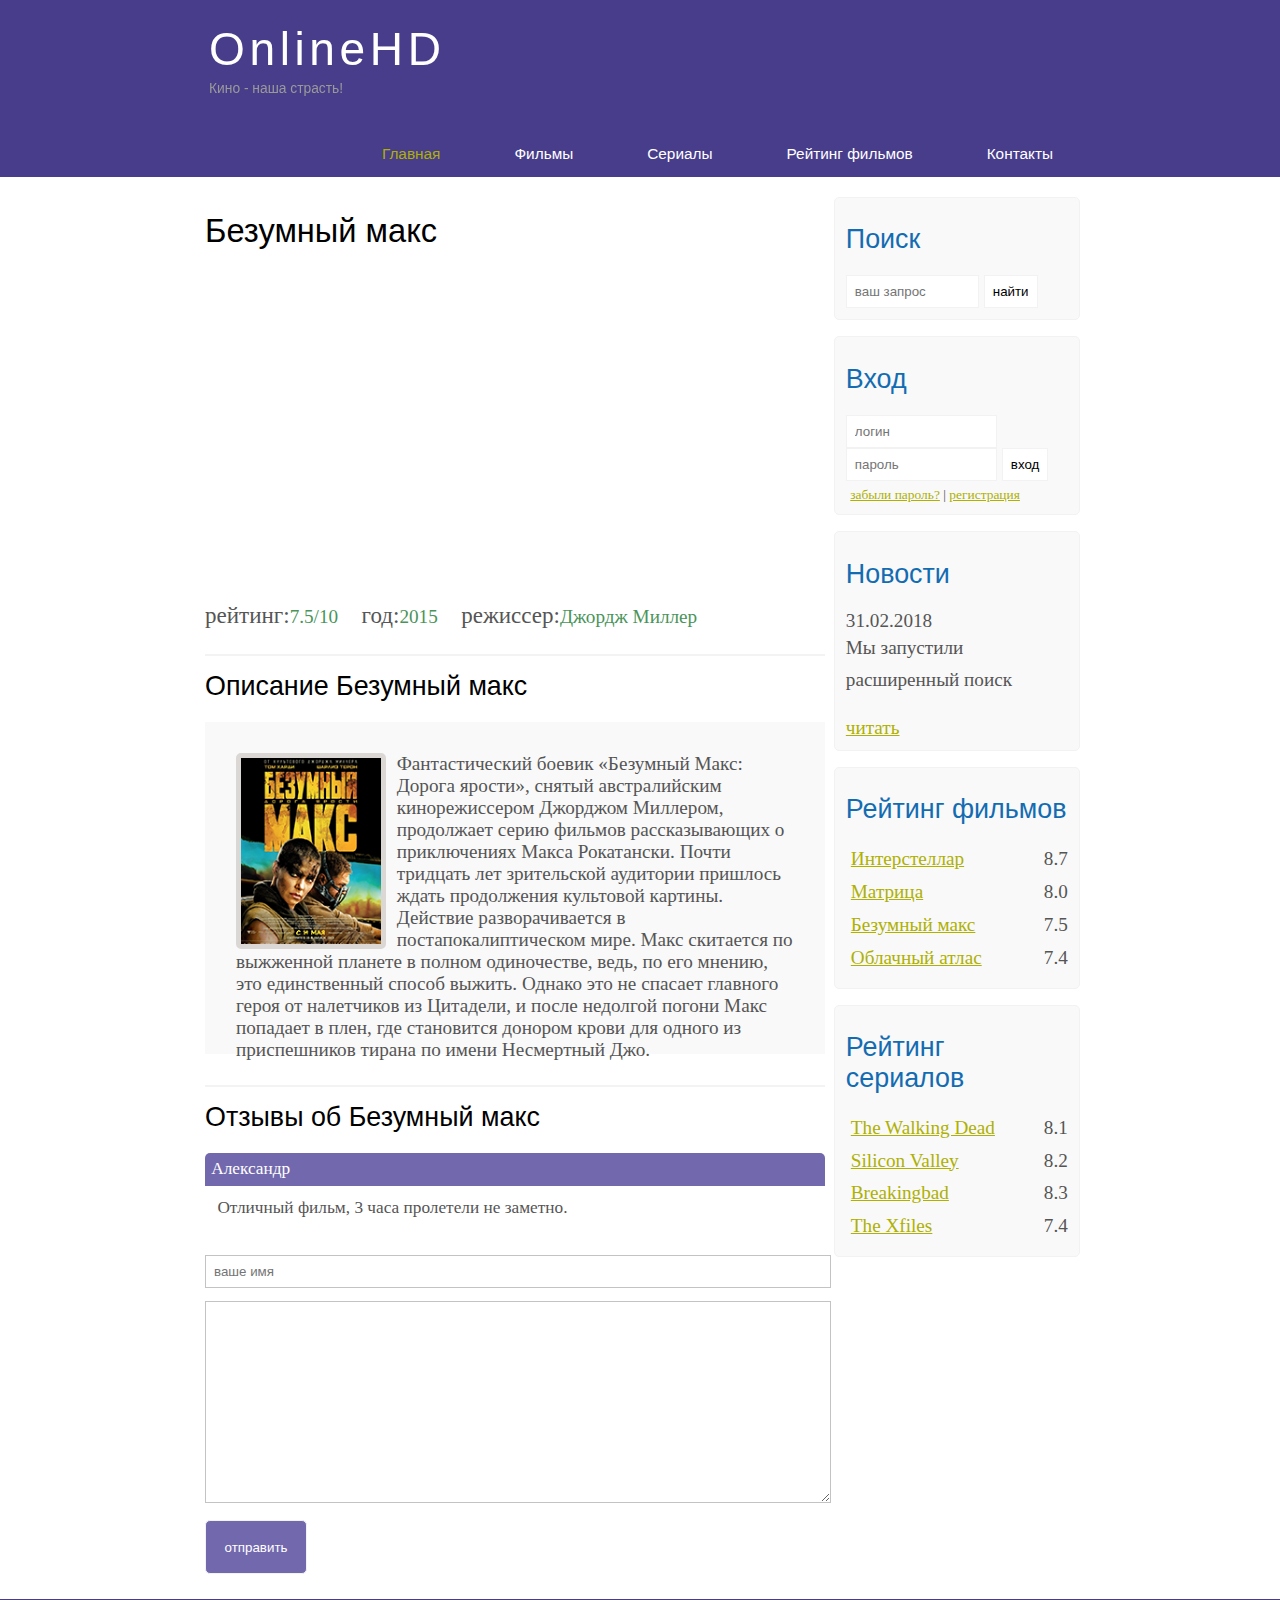
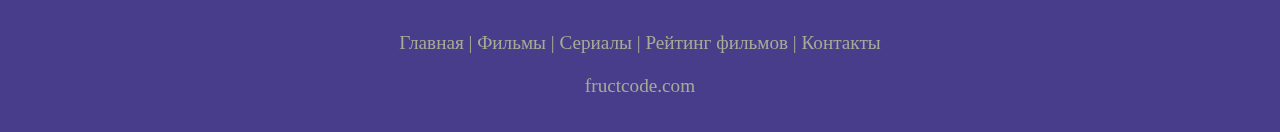
<file: max.html>
<!DOCTYPE html>
<html lang="ru">
<head>
	<meta charset="UTF-8">
	<meta name="viewport" content="width=device-width,initial-scale=1.0">
	<title>Фильмы</title>
	<meta name="description" content="Киномонстр - это портал о кино" />
	<meta name="keywords" content="фильмы, фильмы онлайн, hd" />
	<link rel="stylesheet" type="text/css" href="assets/css/style2.css"/>
</head>
<body>

<div class="main">
		
		<div class="header">
			<div class="logo">
				<div class="logo_text">
					<h1><a href="/">OnlineHD</a></h1>
					<h2>Кино - наша страсть!</h2>
				</div>
			</div>
			
			<div class="menubar">
				
				<ul class="menu">
					<li class="selected"><a href="F:\практика\kinomonster\index.html">Главная</a></li>	
					<li><a href="F:\практика\kinomonster\films.html">Фильмы</a></li>
					<li><a href="#">Сериалы</a></li>
					<li><a href="F:\практика\kinomonster\raiting.html">Рейтинг фильмов</a></li>
					<li><a href="F:\практика\kinomonster\contact.html">Контакты</a></li>
				</ul>

			</div>

		</div>

			
		<div class="site_content">
			
			<div class="sidebar_container">
				
				<div class="sidebar">
					<h2>Поиск</h2>
					<form method="post" action="#" id="search_form" >
						<input type="search" name="search_field" placeholder="ваш запрос" />
						<input type="submit" class="btn" value="найти" />
					</form>
				</div>

				<div class="sidebar">
					<h2>Вход</h2>
					<form method="post" action="#" id="login">
						
						<input type="text" name="login_field" placeholder="логин" />
						<input type="password" name="password_field" placeholder="пароль" />
						<input type="submit" class="btn" value="вход" />
						<div class="lables_passreg_text">
							<span><a href="#">забыли пароль?</a></span> | <span><a href="#">регистрация</a></span>
						</div>

					</form>
				</div>

				<div class="sidebar">
					<h2>Новости</h2>
					<span>31.02.2018</span>
					<p>Мы запустили расширенный поиск</p>
					<a href="#">читать</a>
				</div>

				<div class="sidebar">
					<h2>Рейтинг фильмов</h2>
					<ul>
						<li><a href="show.html">Интерстеллар</a><span class="rating_sidebar">8.7</span></li>
						<li><a href="matrix.html">Матрица</a><span class="rating_sidebar">8.0</span></li>
						<li><a href="max.html">Безумный макс</a><span class="rating_sidebar">7.5</span></li>
						<li><a href="cloud.html">Облачный атлас</a><span class="rating_sidebar">7.4</span></li>
					</ul>
				</div>
				<div class="sidebar">
					<h2>Рейтинг сериалов</h2>
					<ul>
						<li><a href="dead.html">The Walking Dead</a><span class="rating_sidebar">8.1</span></li>
						<li><a href="silicon.html">Silicon Valley</a><span class="rating_sidebar">8.2</span></li>
						<li><a href="breakingbad.html">Breakingbad</a><span class="rating_sidebar">8.3</span></li>
						<li><a href="x.files.html">The Xfiles</a><span class="rating_sidebar">7.4</span></li>
					</ul>
				</div>

			</div>
			<div class="content">

				<h1>Безумный макс</h1>

				<iframe width="560" height="315" src="https://www.youtube.com/embed/an_MiUmpgs0" frameborder="0" allow="accelerometer; autoplay; encrypted-media; gyroscope; picture-in-picture" allowfullscreen></iframe>

				<div class="info_film_page">
					<span class="label">рейтинг:</span><span class="value">7.5/10</span>
					<span class="label">год:</span><span class="value">2015</span>
					<span class="label">режиссер:</span><span class="value">Джордж Миллер</span>
				</div>

				<hr>


				<h2>Описание Безумный макс </h2>


				<div class="info_film1">
					
					<img src="assets/img/max.png">
					Фантастический боевик «Безумный Макс: Дорога ярости», снятый австралийским кинорежиссером Джорджом Миллером, продолжает серию фильмов рассказывающих о приключениях Макса Рокатански. Почти тридцать лет зрительской аудитории пришлось ждать продолжения культовой картины. Действие разворачивается в постапокалиптическом мире. Макс скитается по выжженной планете в полном одиночестве, ведь, по его мнению, это единственный способ выжить. Однако это не спасает главного героя от налетчиков из Цитадели, и после недолгой погони Макс попадает в плен, где становится донором крови для одного из приспешников тирана по имени Несмертный Джо.


				</div>
					
				<hr>

				<h2>Отзывы об Безумный макс</h2>

				<div class="reviews">
					<div class="review_name">
						Александр
					</div>
					<div class="review_text">
						Отличный фильм, 3 часа пролетели не заметно.
					</div>
					
					
				</div>
				
				<div class="send">
					
					<form method="post" action="#" id="review" >
						
						<input type="text" name="review_name" placeholder="ваше имя">
						<textarea name="review_text"></textarea>
						<input type="submit" name="btn" value="отправить">



					</form>



				</div>	

					

				

			</div>
		

		</div>

    <div class="footer">
    	<p>
    		<a href="index.html">Главная</a> |
    		<a href="films.html">Фильмы</a> | 
    		<a href="serials.html">Сериалы</a> |
    		<a href="raiting.html">Рейтинг фильмов</a> |
    		<a href="contact.html">Контакты</a>
    	</p>
    	<p>fructcode.com</p>
    </div>

</div>
	
</body>
</html>
</file>
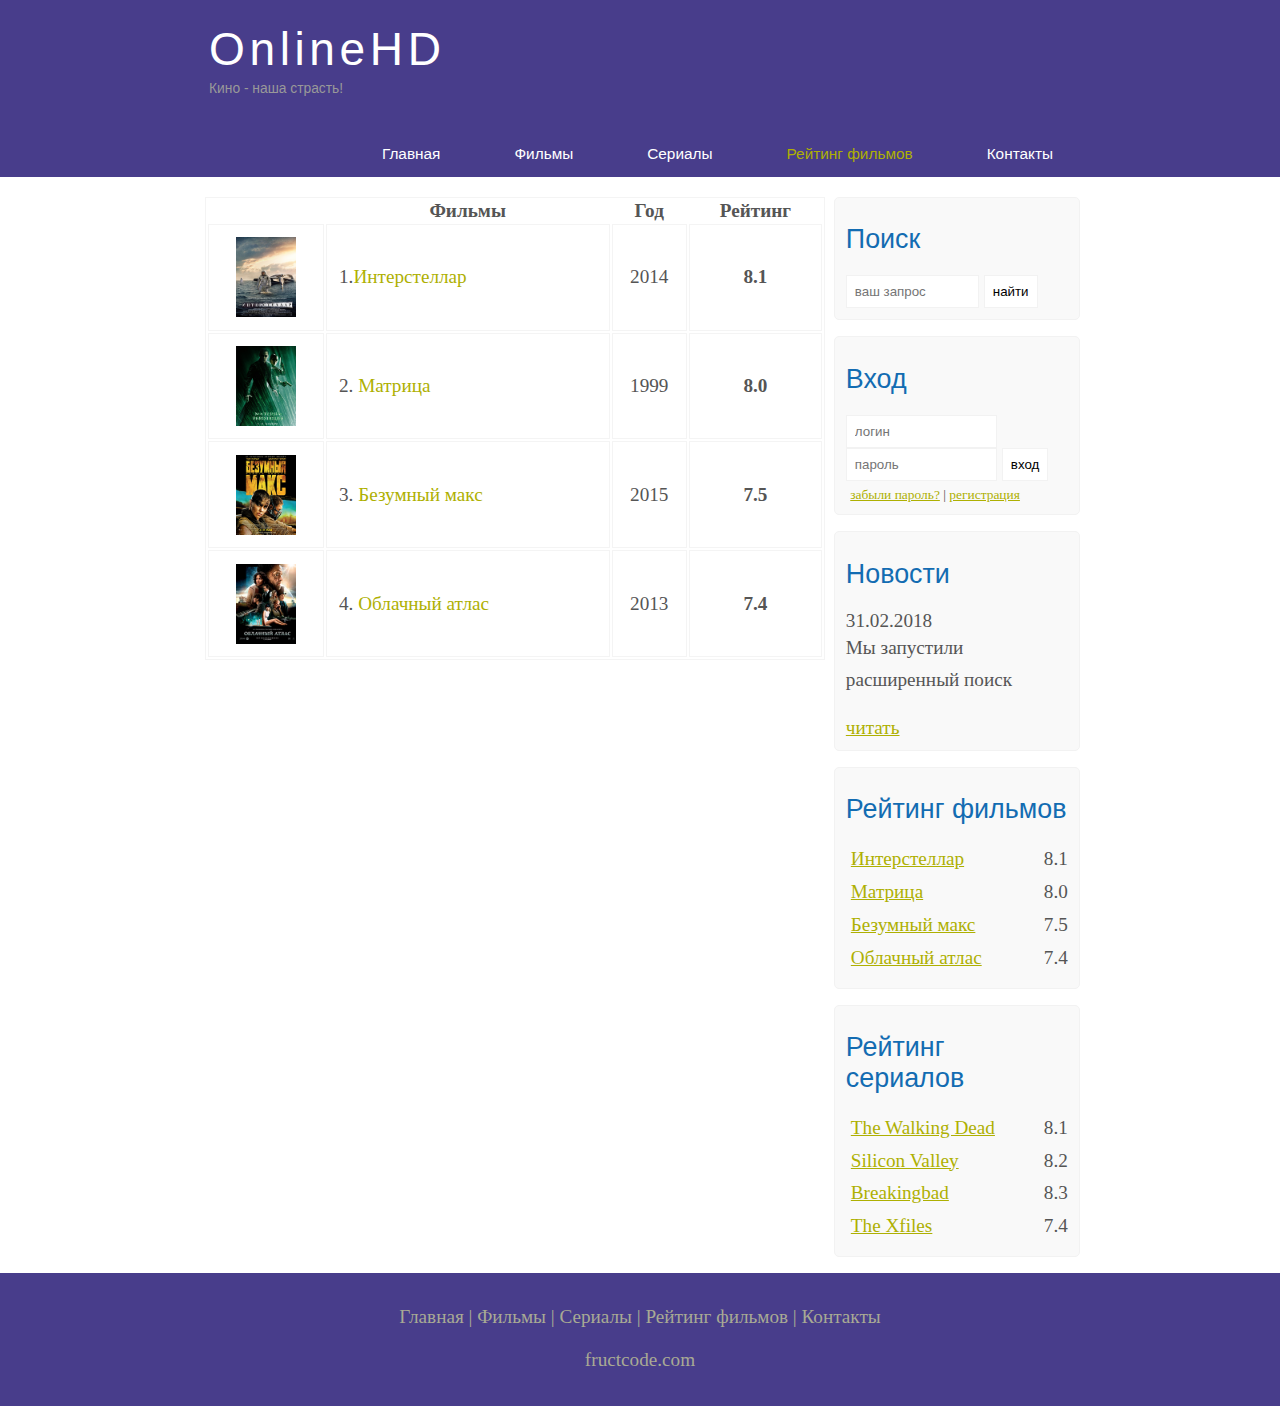
<file: raiting.html>
<!DOCTYPE html>
<html lang="ru">
<head>
	<meta charset="UTF-8">
	<meta name="viewport" content="width=device-width,initial-scale=1.0">
	<title>Рейтинг фильмов</title>
	<meta name="description" content="Киномонстр - это портал о кино" />
	<meta name="keywords" content="фильмы, фильмы онлайн, hd" />
	<link rel="stylesheet" type="text/css" href="assets/css/style2.css"/>
</head>
<body background="http://on-desktop.com/wps/Space_Mac_os_x_lion_075412_.jpg">

<div class="main">
		
		<div class="header">
			<div class="logo">
				<div class="logo_text">
					<h1><a href="/">OnlineHD</a></h1>
					<h2>Кино - наша страсть!</h2>
				</div>
			</div>
			
			<div class="menubar">
				
				<ul class="menu">
					<li><a href="F:\практика\kinomonster\index.html">Главная</a></li>	
					<li><a href="F:\практика\kinomonster\films.html">Фильмы</a></li>
					<li><a href="F:\практика\kinomonster\serials.html">Сериалы</a></li>
					<li class="selected"><a href="F:\практика\kinomonster\raiting.html">Рейтинг фильмов</a></li>
					<li><a href="F:\практика\kinomonster\contact.html">Контакты</a></li>
				</ul>

			</div>

		</div>

			
		<div class="site_content">
			
			<div class="sidebar_container">
				
				<div class="sidebar">
					<h2>Поиск</h2>
					<form method="post" action="#" id="search_form" >
						<input type="search" name="search_field" placeholder="ваш запрос" />
						<input type="submit" class="btn" value="найти" />
					</form>
				</div>

				<div class="sidebar">
					<h2>Вход</h2>
					<form method="post" action="#" id="login">
						
						<input type="text" name="login_field" placeholder="логин" />
						<input type="password" name="password_field" placeholder="пароль" />
						<input type="submit" class="btn" value="вход" />
						<div class="lables_passreg_text">
							<span><a href="#">забыли пароль?</a></span> | <span><a href="#">регистрация</a></span>
						</div>

					</form>
				</div>

				<div class="sidebar">
					<h2>Новости</h2>
					<span>31.02.2018</span>
					<p>Мы запустили расширенный поиск</p>
					<a href="#">читать</a>
				</div>

				<div class="sidebar">
					<h2>Рейтинг фильмов</h2>
					<ul>
						<li><a href="#">Интерстеллар</a><span class="rating_sidebar">8.1</span></li>
						<li><a href="#">Матрица</a><span class="rating_sidebar">8.0</span></li>
						<li><a href="#">Безумный макс</a><span class="rating_sidebar">7.5</span></li>
						<li><a href="#">Облачный атлас</a><span class="rating_sidebar">7.4</span></li>
					</ul>
				</div>
				<div class="sidebar">
					<h2>Рейтинг сериалов</h2>
					<ul>
						<li><a href="dead.html">The Walking Dead</a><span class="rating_sidebar">8.1</span></li>
						<li><a href="silicon.html">Silicon Valley</a><span class="rating_sidebar">8.2</span></li>
						<li><a href="breakingbad.html">Breakingbad</a><span class="rating_sidebar">8.3</span></li>
						<li><a href="x.files.html">The Xfiles</a><span class="rating_sidebar">7.4</span></li>
					</ul>
				</div>

			</div>
			<div class="content">

				<table>
				
					<tr>
						
						<th></th>
						<th class="center">Фильмы</th>
						<th class="center">Год</th>
						<th class="center">Рейтинг</th>
					
					</tr>
					<tr>
						<td class="center"><img src="assets/img/inter.png"></td>
						<td>1.<a href="show.html">Интерстеллар</a></td>
						<td class="center">2014</td>
						<td class="center rating">8.1</td>

					</tr>
					<tr>
						<td class="center"><img src="assets/img/matrix.png"></td>
						<td>2. <a href="matrix.html">Матрица</a> </td>
						<td class="center">1999</td>
						<td class="rating center">8.0</td>
					</tr>
					<tr>
						<td class="center"><img src="assets/img/max.png"></td>
						<td>3. <a href="max.html">Безумный макс</a></td>
						<td class="center">2015</td>
						<td class="rating center">7.5</td>
					</tr>
					<tr>
						<td class="center"><img src="assets/img/cloud.png"></td>
						<td>4. <a href="cloud.html">Облачный атлас</a></td>
						<td class="center">2013</td>
						<td class="rating center">7.4</td>
					</tr>


				</table>
					

					
					

					

					

		    </div>
		

		</div>

    <div class="footer">
    	<p>
    		<a href="index.html">Главная</a> |
    		<a href="films.html">Фильмы</a> | 
    		<a href="serials.html">Сериалы</a> |
    		<a href="raiting.html">Рейтинг фильмов</a> |
    		<a href="contact.html">Контакты</a>
    	</p>
    	<p>fructcode.com</p>
    </div>

</div>
	
</body>
</html>
</file>
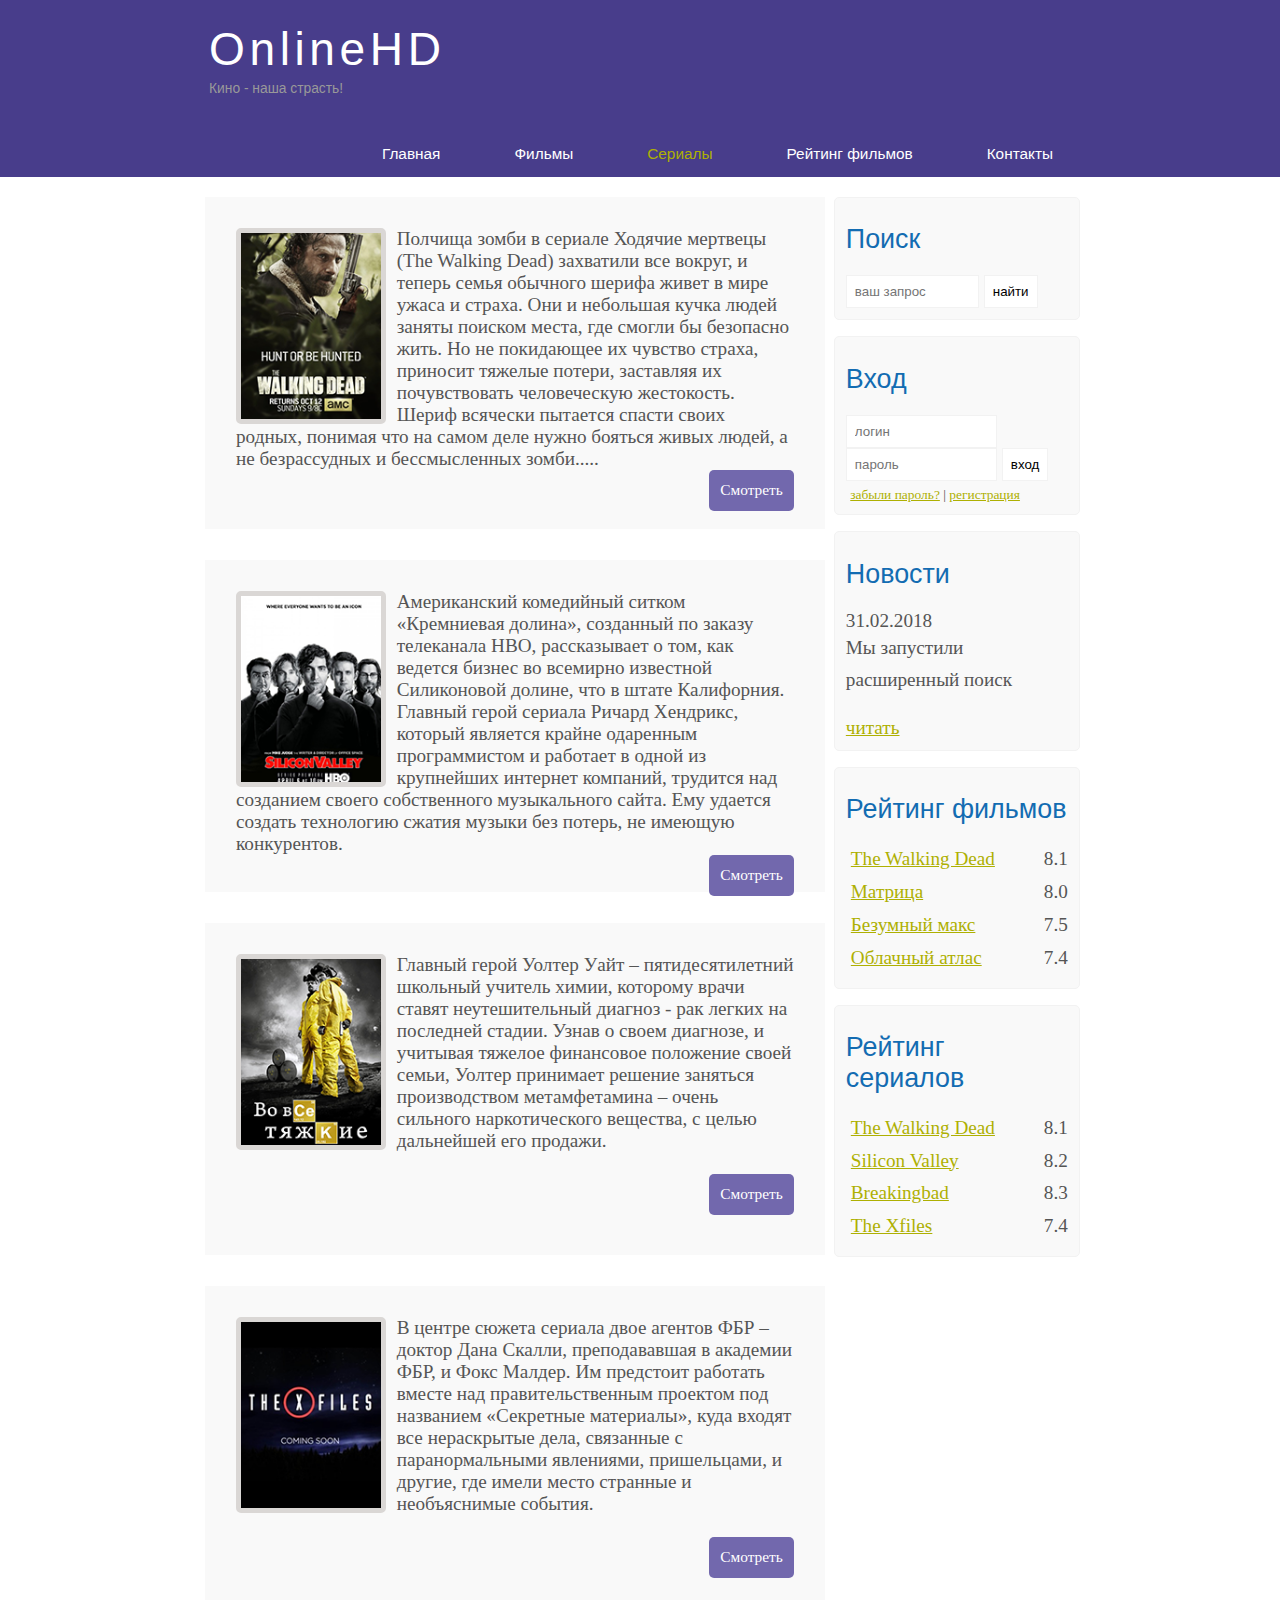
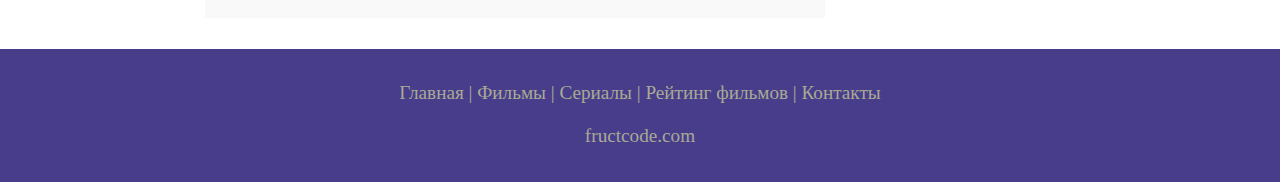
<file: serials.html>
<!DOCTYPE html>
<html lang="ru">
<head>
	<meta charset="UTF-8">
	<meta name="viewport" content="width=device-width,initial-scale=1.0">
	<title>Сериалы</title>
	<meta name="description" content="Киномонстр - это портал о кино" />
	<meta name="keywords" content="фильмы, фильмы онлайн, hd" />
	<link rel="stylesheet" type="text/css" href="assets/css/style2.css"/>
</head>
<body background="http://on-desktop.com/wps/Space_Mac_os_x_lion_075412_.jpg">

<div class="main">
		
		<div class="header">
			<div class="logo">
				<div class="logo_text">
					<h1><a href="/">OnlineHD</a></h1>
					<h2>Кино - наша страсть!</h2>
				</div>
			</div>
			
			<div class="menubar">
				
				<ul class="menu">
					<li><a href="F:\практика\kinomonster\index.html">Главная</a></li>	
					<li><a href="F:\практика\kinomonster\films.html">Фильмы</a></li>
					<li class="selected"><a href="F:\практика\kinomonster\serials.html">Сериалы</a></li>
					<li><a href="F:\практика\kinomonster\raiting.html">Рейтинг фильмов</a></li>
					<li><a href="F:\практика\kinomonster\contact.html">Контакты</a></li>
				</ul>

			</div>

		</div>

			
		<div class="site_content">
			
			<div class="sidebar_container">
				
				<div class="sidebar">
					<h2>Поиск</h2>
					<form method="post" action="#" id="search_form" >
						<input type="search" name="search_field" placeholder="ваш запрос" />
						<input type="submit" class="btn" value="найти" />
					</form>
				</div>

				<div class="sidebar">
					<h2>Вход</h2>
					<form method="post" action="#" id="login">
						
						<input type="text" name="login_field" placeholder="логин" />
						<input type="password" name="password_field" placeholder="пароль" />
						<input type="submit" class="btn" value="вход" />
						<div class="lables_passreg_text">
							<span><a href="#">забыли пароль?</a></span> | <span><a href="#">регистрация</a></span>
						</div>

					</form>
				</div>

				<div class="sidebar">
					<h2>Новости</h2>
					<span>31.02.2018</span>
					<p>Мы запустили расширенный поиск</p>
					<a href="#">читать</a>
				</div>

				<div class="sidebar">
					<h2>Рейтинг фильмов</h2>
					<ul>
						<li><a href="#">The Walking Dead</a><span class="rating_sidebar">8.1</span></li>
						<li><a href="#">Матрица</a><span class="rating_sidebar">8.0</span></li>
						<li><a href="#">Безумный макс</a><span class="rating_sidebar">7.5</span></li>
						<li><a href="#">Облачный атлас</a><span class="rating_sidebar">7.4</span></li>
					</ul>
				</div>
				<div class="sidebar">
					<h2>Рейтинг сериалов</h2>
					<ul>
						<li><a href="dead.html">The Walking Dead</a><span class="rating_sidebar">8.1</span></li>
						<li><a href="silicon.html">Silicon Valley</a><span class="rating_sidebar">8.2</span></li>
						<li><a href="breakingbad.html">Breakingbad</a><span class="rating_sidebar">8.3</span></li>
						<li><a href="x.files.html">The Xfiles</a><span class="rating_sidebar">7.4</span></li>
					</ul>
				</div>

			</div>
					<div class="content">

						<div class="info_film">

							<img src="assets/img/dead.png">
							Полчища зомби в сериале Ходячие мертвецы (The Walking Dead) захватили все вокруг, и теперь семья обычного шерифа живет в мире ужаса и страха. Они и небольшая кучка людей заняты поиском места, где смогли бы безопасно жить. Но не покидающее их чувство страха, приносит тяжелые потери, заставляя их почувствовать человеческую жестокость. Шериф всячески пытается спасти своих родных, понимая что на самом деле нужно бояться живых людей, а не безрассудных и бессмысленных зомби.....
							<div class="button"><a href="dead.html">Смотреть</a></div>
							
						</div>
						<div class="info_film">

							<img src="assets/img/silicon.png">
							Американский комедийный ситком «Кремниевая долина», созданный по заказу телеканала НВО, рассказывает о том, как ведется бизнес во всемирно известной Силиконовой долине, что в штате Калифорния. 
							Главный герой сериала Ричард Хендрикс, который является крайне одаренным программистом и работает в одной из крупнейших интернет компаний, трудится над созданием своего собственного музыкального сайта. Ему удается создать технологию сжатия музыки без потерь, не имеющую конкурентов. 
							<div class="button"><a href="silicon.html">Смотреть</a></div>
							
						</div>
						<div class="info_film">

							<img src="assets/img/breakingbad.png">
							Главный герой Уолтер Уайт – пятидесятилетний школьный учитель химии, которому врачи ставят неутешительный диагноз - рак легких на последней стадии. Узнав о своем диагнозе, и учитывая тяжелое финансовое положение своей семьи, Уолтер принимает решение заняться производством метамфетамина – очень сильного наркотического вещества, с целью дальнейшей его продажи. 
							
							<div class="button"><a href="breakingbad.html">Смотреть</a></div>
							
						</div>
						<div class="info_film">

							<img src="assets/img/xfiles.png">
							В центре сюжета сериала двое агентов ФБР – доктор Дана Скалли, преподававшая в академии ФБР, и Фокс Малдер. Им предстоит работать вместе над правительственным проектом под названием «Секретные материалы», куда входят все нераскрытые дела, связанные с паранормальными явлениями, пришельцами, и другие, где имели место странные и необъяснимые события.  
							<div class="button"><a href="x.files.html">Смотреть</a></div>
							
						</div>
							






					</div>
				
					

					
					

					

					

		    		</div>
		

		</div>

    <div class="footer">
    	<p>
    		<a href="index.html">Главная</a> |
    		<a href="films.html">Фильмы</a> | 
    		<a href="serials.html">Сериалы</a> |
    		<a href="raiting.html">Рейтинг фильмов</a> |
    		<a href="contact.html">Контакты</a>
    	</p>
    	<p>fructcode.com</p>
    </div>

</div>
	
</body>
</html>
</file>
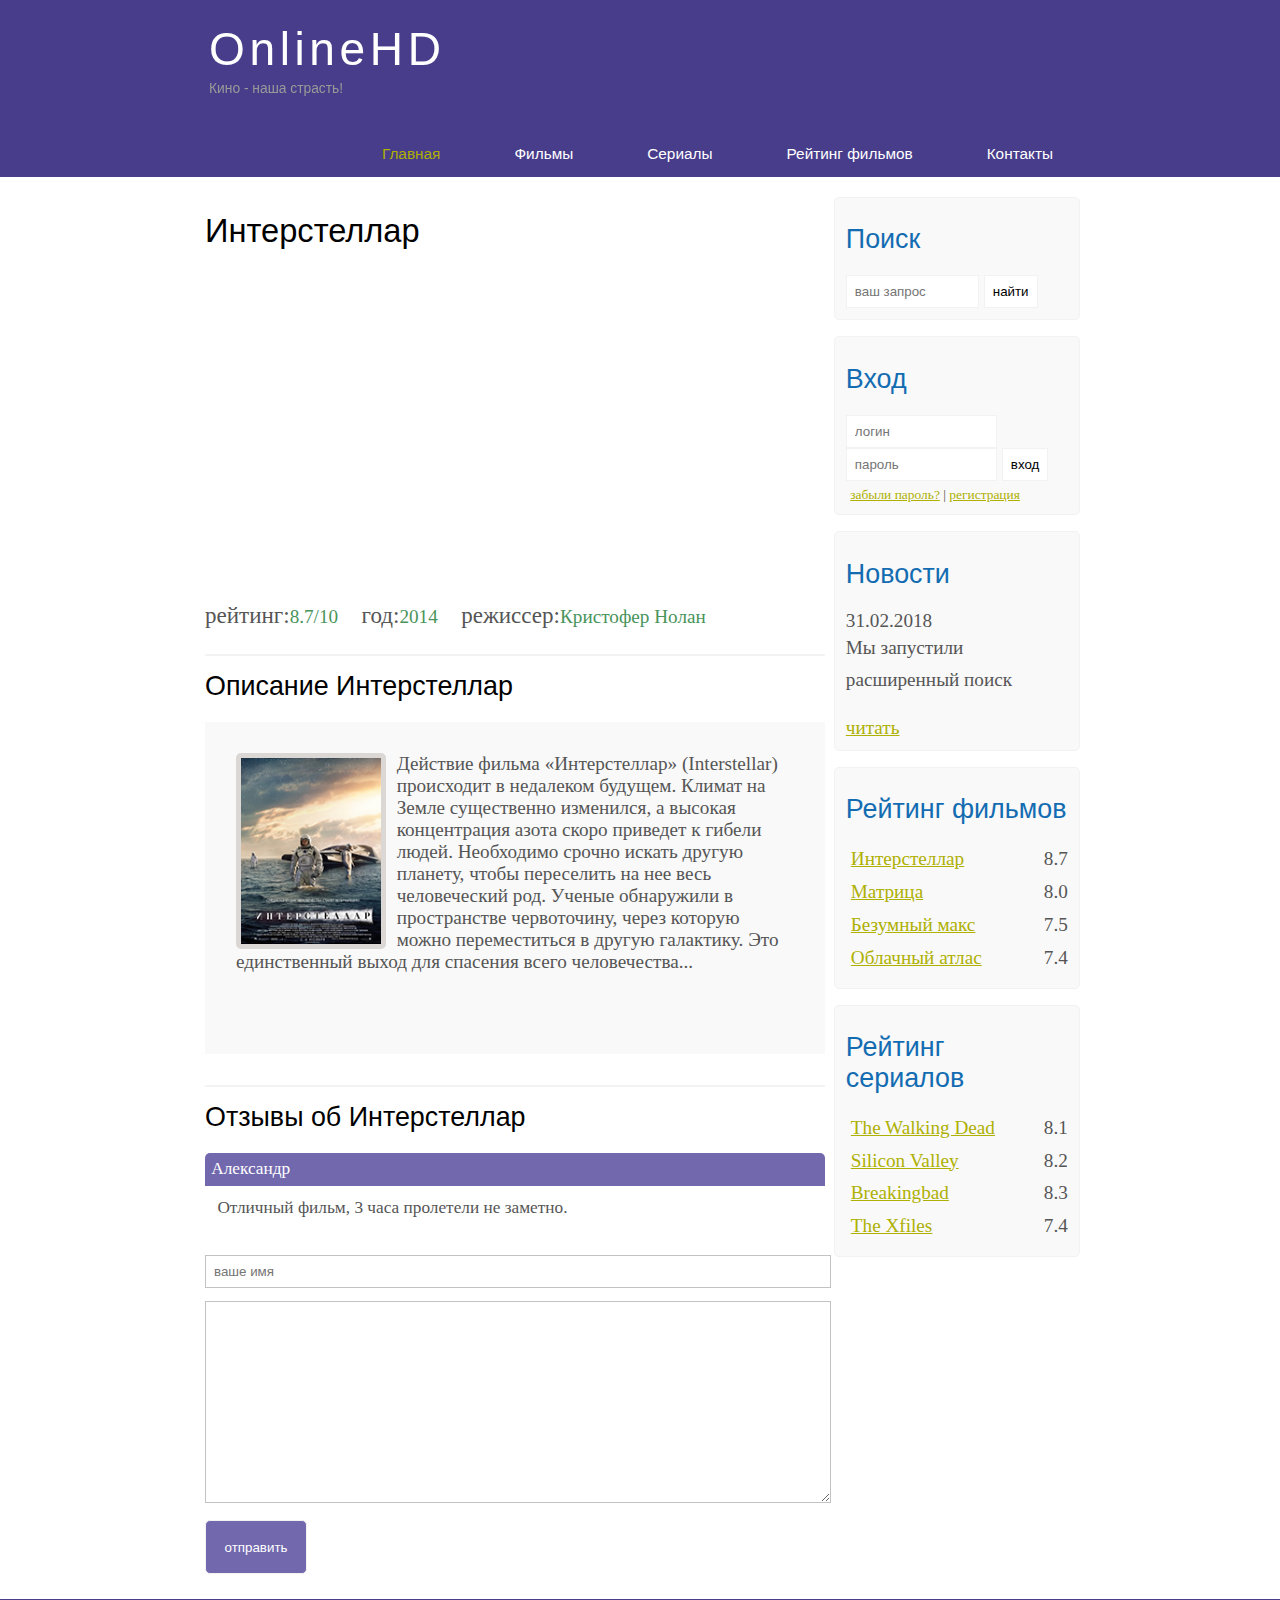
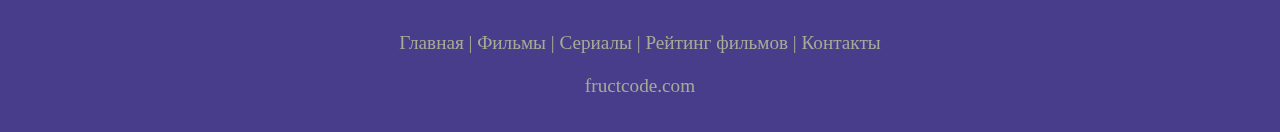
<file: show.html>
<!DOCTYPE html>
<html lang="ru">
<head>
	<meta charset="UTF-8">
	<meta name="viewport" content="width=device-width,initial-scale=1.0">
	<title>Главная страница</title>
	<meta name="description" content="Киномонстр - это портал о кино" />
	<meta name="keywords" content="фильмы, фильмы онлайн, hd" />
	<link rel="stylesheet" type="text/css" href="assets/css/style2.css"/>
</head>
<body>

<div class="main">
		
		<div class="header">
			<div class="logo">
				<div class="logo_text">
					<h1><a href="/">OnlineHD</a></h1>
					<h2>Кино - наша страсть!</h2>
				</div>
			</div>
			
			<div class="menubar">
				
				<ul class="menu">
					<li class="selected"><a href="F:\практика\kinomonster\index.html">Главная</a></li>	
					<li><a href="F:\практика\kinomonster\films.html">Фильмы</a></li>
					<li><a href="#">Сериалы</a></li>
					<li><a href="F:\практика\kinomonster\raiting.html">Рейтинг фильмов</a></li>
					<li><a href="F:\практика\kinomonster\contact.html">Контакты</a></li>
				</ul>

			</div>

		</div>

			
		<div class="site_content">
			
			<div class="sidebar_container">
				
				<div class="sidebar">
					<h2>Поиск</h2>
					<form method="post" action="#" id="search_form" >
						<input type="search" name="search_field" placeholder="ваш запрос" />
						<input type="submit" class="btn" value="найти" />
					</form>
				</div>

				<div class="sidebar">
					<h2>Вход</h2>
					<form method="post" action="#" id="login">
						
						<input type="text" name="login_field" placeholder="логин" />
						<input type="password" name="password_field" placeholder="пароль" />
						<input type="submit" class="btn" value="вход" />
						<div class="lables_passreg_text">
							<span><a href="#">забыли пароль?</a></span> | <span><a href="#">регистрация</a></span>
						</div>

					</form>
				</div>

				<div class="sidebar">
					<h2>Новости</h2>
					<span>31.02.2018</span>
					<p>Мы запустили расширенный поиск</p>
					<a href="#">читать</a>
				</div>

				<div class="sidebar">
					<h2>Рейтинг фильмов</h2>
					<ul>
						<li><a href="show.html">Интерстеллар</a><span class="rating_sidebar">8.7</span></li>
						<li><a href="matrix.html">Матрица</a><span class="rating_sidebar">8.0</span></li>
						<li><a href="max.html">Безумный макс</a><span class="rating_sidebar">7.5</span></li>
						<li><a href="cloud.html">Облачный атлас</a><span class="rating_sidebar">7.4</span></li>
					</ul>
				</div>
				<div class="sidebar">
					<h2>Рейтинг сериалов</h2>
					<ul>
						<li><a href="dead.html">The Walking Dead</a><span class="rating_sidebar">8.1</span></li>
						<li><a href="silicon.html">Silicon Valley</a><span class="rating_sidebar">8.2</span></li>
						<li><a href="breakingbad.html">Breakingbad</a><span class="rating_sidebar">8.3</span></li>
						<li><a href="x.files.html">The Xfiles</a><span class="rating_sidebar">7.4</span></li>
					</ul>
				</div>

			</div>
			<div class="content">

				<h1>Интерстеллар</h1>

				<iframe width="560" height="315" src="https://www.youtube.com/embed/6ybBuTETr3U" frameborder="0" allow="accelerometer; autoplay; encrypted-media; gyroscope; picture-in-picture" allowfullscreen></iframe>

				<div class="info_film_page">
					<span class="label">рейтинг:</span><span class="value">8.7/10</span>
					<span class="label">год:</span><span class="value">2014</span>
					<span class="label">режиссер:</span><span class="value">Кристофер Нолан</span>
				</div>

				<hr>


				<h2>Описание Интерстеллар</h2>


				<div class="description_film">
					
					<img src="assets/img/inter.png">
					Действие фильма «Интерстеллар» (Interstellar) происходит в недалеком будущем. Климат на Земле существенно изменился, а высокая концентрация азота скоро приведет к гибели людей. Необходимо срочно искать другую планету, чтобы переселить на нее весь человеческий род. Ученые обнаружили в пространстве червоточину, через которую можно переместиться в другую галактику. Это единственный выход для спасения всего человечества...


				</div>
					
				<hr>

				<h2>Отзывы об Интерстеллар</h2>

				<div class="reviews">
					<div class="review_name">
						Александр
					</div>
					<div class="review_text">
						Отличный фильм, 3 часа пролетели не заметно.
					</div>
					
					
				</div>
				
				<div class="send">
					
					<form method="post" action="#" id="review" >
						
						<input type="text" name="review_name" placeholder="ваше имя">
						<textarea name="review_text"></textarea>
						<input type="submit" name="btn" value="отправить">



					</form>



				</div>	

					

				

			</div>
		

		</div>

    <div class="footer">
    	<p>
    		<a href="index.html">Главная</a> |
    		<a href="films.html">Фильмы</a> | 
    		<a href="serials.html">Сериалы</a> |
    		<a href="raiting.html">Рейтинг фильмов</a> |
    		<a href="contact.html">Контакты</a>
    	</p>
    	<p>fructcode.com</p>
    </div>

</div>
	
</body>
</html>
</file>
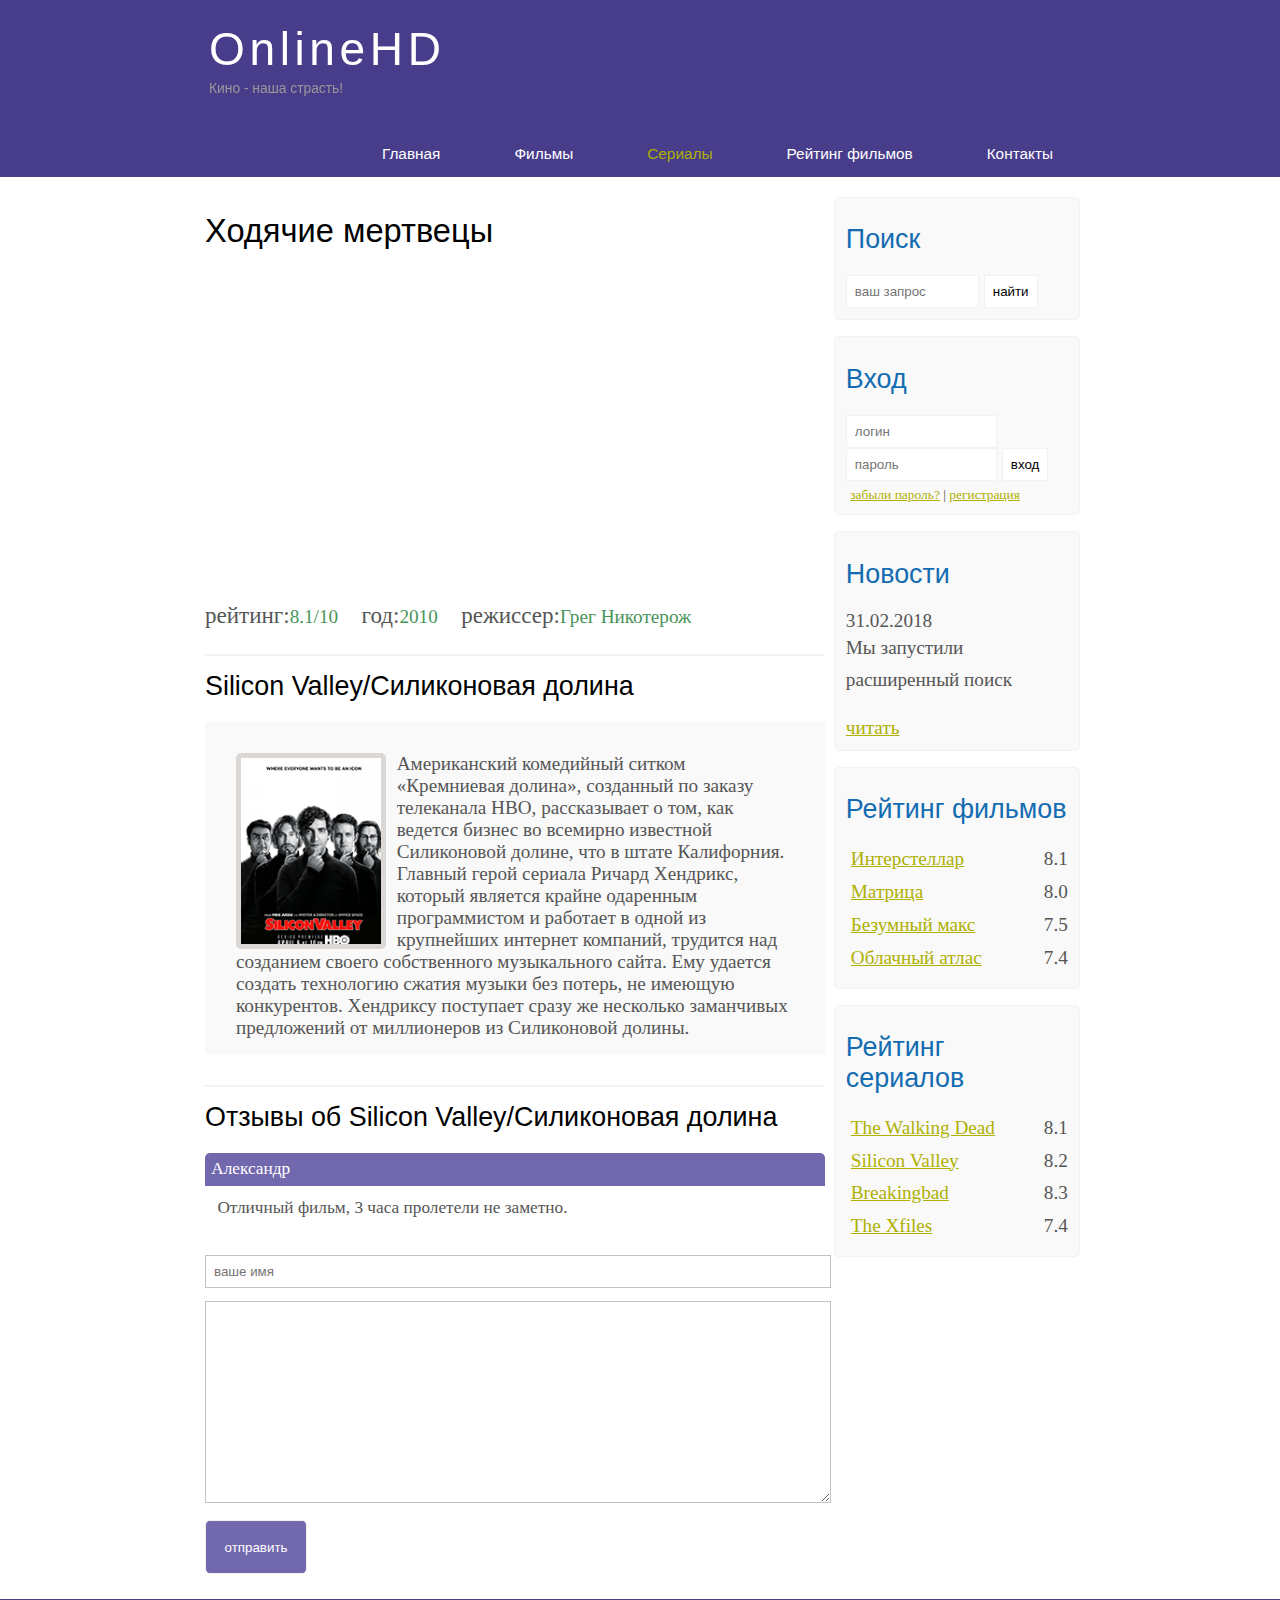
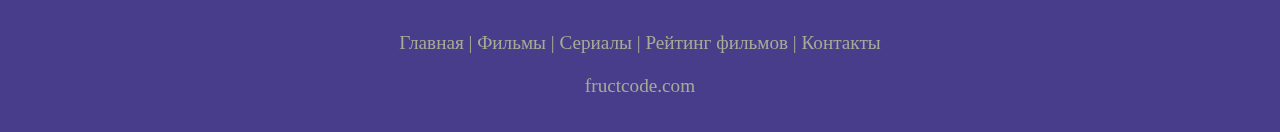
<file: silicon.html>
<!DOCTYPE html>
<html lang="ru">
<head>
	<meta charset="UTF-8">
	<meta name="viewport" content="width=device-width,initial-scale=1.0">
	<title>Фильмы</title>
	<meta name="description" content="Киномонстр - это портал о кино" />
	<meta name="keywords" content="фильмы, фильмы онлайн, hd" />
	<link rel="stylesheet" type="text/css" href="assets/css/style2.css"/>
</head>
<body>

<div class="main">
		
		<div class="header">
			<div class="logo">
				<div class="logo_text">
					<h1><a href="/">OnlineHD</a></h1>
					<h2>Кино - наша страсть!</h2>
				</div>
			</div>
			
			<div class="menubar">
				
				<ul class="menu">
					<li><a href="F:\практика\kinomonster\index.html">Главная</a></li>	
					<li><a href="F:\практика\kinomonster\films.html">Фильмы</a></li>
					<li class="selected"><a href="#">Сериалы</a></li>
					<li><a href="F:\практика\kinomonster\raiting.html">Рейтинг фильмов</a></li>
					<li><a href="F:\практика\kinomonster\contact.html">Контакты</a></li>
				</ul>

			</div>

		</div>

			
		<div class="site_content">
			
			<div class="sidebar_container">
				
				<div class="sidebar">
					<h2>Поиск</h2>
					<form method="post" action="#" id="search_form" >
						<input type="search" name="search_field" placeholder="ваш запрос" />
						<input type="submit" class="btn" value="найти" />
					</form>
				</div>

				<div class="sidebar">
					<h2>Вход</h2>
					<form method="post" action="#" id="login">
						
						<input type="text" name="login_field" placeholder="логин" />
						<input type="password" name="password_field" placeholder="пароль" />
						<input type="submit" class="btn" value="вход" />
						<div class="lables_passreg_text">
							<span><a href="#">забыли пароль?</a></span> | <span><a href="#">регистрация</a></span>
						</div>

					</form>
				</div>

				<div class="sidebar">
					<h2>Новости</h2>
					<span>31.02.2018</span>
					<p>Мы запустили расширенный поиск</p>
					<a href="#">читать</a>
				</div>

				<div class="sidebar">
					<h2>Рейтинг фильмов</h2>
					<ul>
						<li><a href="show.html">Интерстеллар</a><span class="rating_sidebar">8.1</span></li>
						<li><a href="matrix.html">Матрица</a><span class="rating_sidebar">8.0</span></li>
						<li><a href="max.html">Безумный макс</a><span class="rating_sidebar">7.5</span></li>
						<li><a href="cloud.html">Облачный атлас</a><span class="rating_sidebar">7.4</span></li>
					</ul>
				</div>
				<div class="sidebar">
					<h2>Рейтинг сериалов</h2>
					<ul>
						<li><a href="dead.html">The Walking Dead</a><span class="rating_sidebar">8.1</span></li>
						<li><a href="silicon.html">Silicon Valley</a><span class="rating_sidebar">8.2</span></li>
						<li><a href="breakingbad.html">Breakingbad</a><span class="rating_sidebar">8.3</span></li>
						<li><a href="x.files.html">The Xfiles</a><span class="rating_sidebar">7.4</span></li>
					</ul>
				</div>

			</div>
			<div class="content">

				<h1>Ходячие мертвецы</h1>

				<iframe width="560" height="315" src="https://www.youtube.com/embed/VBbzWm8G1qE" frameborder="0" allow="accelerometer; autoplay; encrypted-media; gyroscope; picture-in-picture" allowfullscreen></iframe>

				<div class="info_film_page">
					<span class="label">рейтинг:</span><span class="value">8.1/10</span>
					<span class="label">год:</span><span class="value">2010</span>
					<span class="label">режиссер:</span><span class="value">Грег Никотерож</span>
				</div>

				<hr>


				<h2>Silicon Valley/Силиконовая долина </h2>


				<div class="info_film1">
					
					<img src="assets/img/silicon.png">
					Американский комедийный ситком «Кремниевая долина», созданный по заказу телеканала НВО, рассказывает о том, как ведется бизнес во всемирно известной Силиконовой долине, что в штате Калифорния. 
					Главный герой сериала Ричард Хендрикс, который является крайне одаренным программистом и работает в одной из крупнейших интернет компаний, трудится над созданием своего собственного музыкального сайта. Ему удается создать технологию сжатия музыки без потерь, не имеющую конкурентов. Хендриксу поступает сразу же несколько заманчивых предложений от миллионеров из Силиконовой долины.
				</div>
					
				<hr>

				<h2>Отзывы об Silicon Valley/Силиконовая долина</h2>

				<div class="reviews">
					<div class="review_name">
						Александр
					</div>
					<div class="review_text">
						Отличный фильм, 3 часа пролетели не заметно.
					</div>
					
					
				</div>
				
				<div class="send">
					
					<form method="post" action="#" id="review" >
						
						<input type="text" name="review_name" placeholder="ваше имя">
						<textarea name="review_text"></textarea>
						<input type="submit" name="btn" value="отправить">



					</form>



				</div>	

					

				

			</div>
		

		</div>

    <div class="footer">
    	<p>
    		<a href="index.html">Главная</a> |
    		<a href="films.html">Фильмы</a> | 
    		<a href="serials.html">Сериалы</a> |
    		<a href="raiting.html">Рейтинг фильмов</a> |
    		<a href="contact.html">Контакты</a>
    	</p>
    	<p>fructcode.com</p>
    </div>

</div>
	
</body>
</html>
</file>
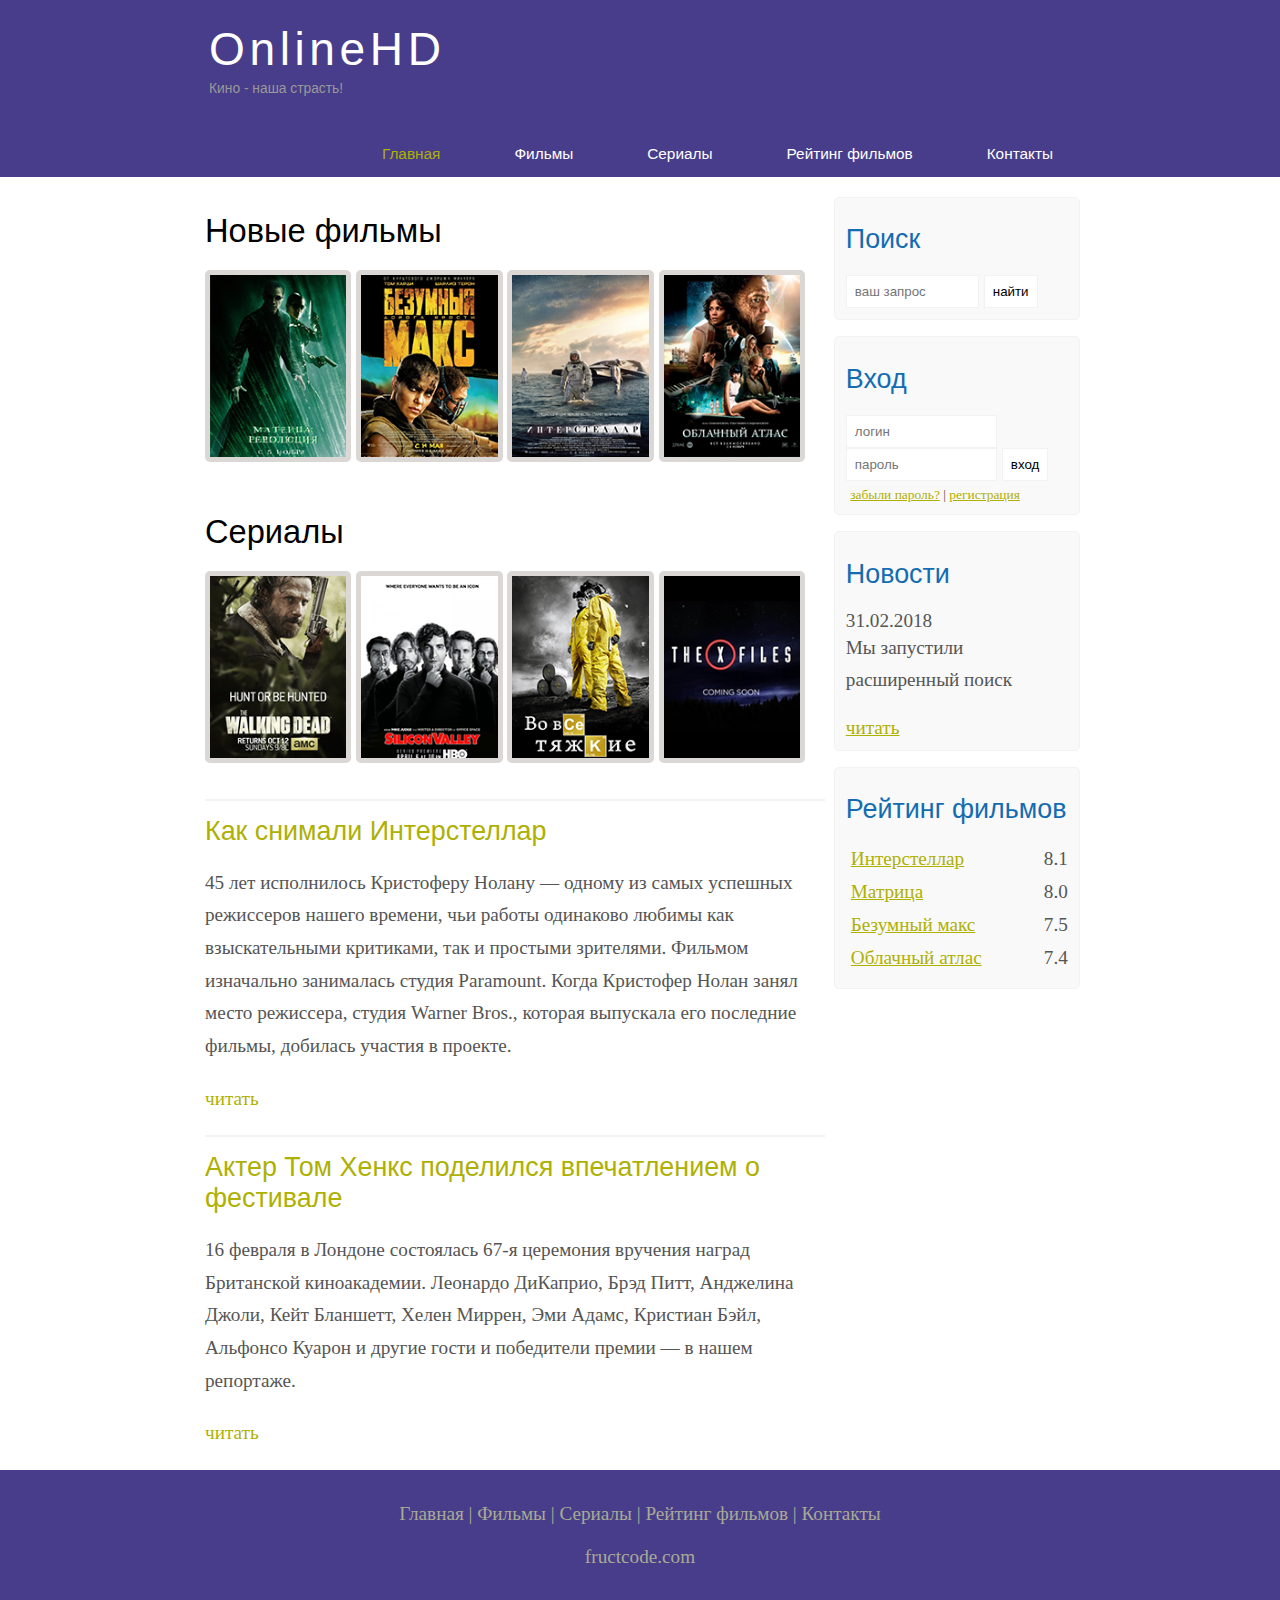
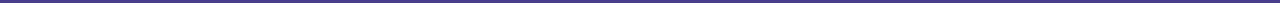
<file: Teach.html>
<!DOCTYPE html>
<html lang="ru">
<head>
	<meta charset="UTF-8">
	<title>Главная страница</title>
	<meta name="description" content="Киномонстр - это портал о кино" />
	<meta name="keywords" content="фильмы, фильмы онлайн, hd" />
	<link rel="stylesheet" type="text/css" href="assets/css/style2.css"/>
</head>
<body background="http://on-desktop.com/wps/Space_Mac_os_x_lion_075412_.jpg">

<div class="main">
		
		<div class="header">
			<div class="logo">
				<div class="logo_text">
					<h1><a href="/">OnlineHD</a></h1>
					<h2>Кино - наша страсть!</h2>
				</div>
			</div>
			
			<div class="menubar">
				
				<ul class="menu">
					<li class="selected"><a href="F:\практика\kinomonster\index.html">Главная</a></li>	
					<li><a href="F:\практика\kinomonster\films.html">Фильмы</a></li>
					<li><a href="#">Сериалы</a></li>
					<li><a href="#">Рейтинг фильмов</a></li>
					<li><a href="#">Контакты</a></li>
				</ul>

			</div>

		</div>

			
		<div class="site_content">
			
			<div class="sidebar_container">
				
				<div class="sidebar">
					<h2>Поиск</h2>
					<form method="post" action="#" id="search_form" >
						<input type="search" name="search_field" placeholder="ваш запрос" />
						<input type="submit" class="btn" value="найти" />
					</form>
				</div>

				<div class="sidebar">
					<h2>Вход</h2>
					<form method="post" action="#" id="login">
						
						<input type="text" name="login_field" placeholder="логин" />
						<input type="password" name="password_field" placeholder="пароль" />
						<input type="submit" class="btn" value="вход" />
						<div class="lables_passreg_text">
							<span><a href="#">забыли пароль?</a></span> | <span><a href="#">регистрация</a></span>
						</div>

					</form>
				</div>

				<div class="sidebar">
					<h2>Новости</h2>
					<span>31.02.2018</span>
					<p>Мы запустили расширенный поиск</p>
					<a href="#">читать</a>
				</div>

				<div class="sidebar">
					<h2>Рейтинг фильмов</h2>
					<ul>
						<li><a href="#">Интерстеллар</a><span class="rating_sidebar">8.1</span></li>
						<li><a href="#">Матрица</a><span class="rating_sidebar">8.0</span></li>
						<li><a href="#">Безумный макс</a><span class="rating_sidebar">7.5</span></li>
						<li><a href="#">Облачный атлас</a><span class="rating_sidebar">7.4</span></li>
					</ul>
				</div>

			</div>
			<div class="content">

				<h1>Новые фильмы</h1>

				<div class="films_block">
					
					<a href="#"><img src="assets/img/matrix.png"></a>
					<a href="#"><img src="assets/img/max.png"></a>
					<a href="file:///F:/%D0%BF%D1%80%D0%B0%D0%BA%D1%82%D0%B8%D0%BA%D0%B0/kinomonster/show.html#"><img src="assets/img/inter.png"></a>
					<a href="#"><img src="assets/img/cloud.png"></a>
		
				</div>
				
				<h1>Сериалы</h1>

				<div class="films_block">
					
					<a href="#"><img src="assets/img/dead.png"></a>
					<a href="#"><img src="assets/img/silicon.png"></a>
					<a href="#"><img src="assets/img/breakingbad.png"></a>
					<a href="#"><img src="assets/img/xfiles.png"></a>
		
				</div>
				<div class="post">
					
					<hr>	
					<h2><a href="#">Как снимали Интерстеллар</a></h2>
					<div class="post_content">
						
						<p>45 лет исполнилось Кристоферу Нолану — одному из самых успешных режиссеров нашего времени, чьи работы одинаково любимы как взыскательными критиками, так и простыми зрителями. Фильмом изначально занималась студия Paramount. Когда Кристофер Нолан занял место режиссера, студия Warner Bros., которая выпускала его последние фильмы, добилась участия в проекте.</p>

					</div>

					<p><a href="#">читать</a></p>

					<hr>	
					<h2><a href="#">Актер Том Хенкс поделился впечатлением о фестивале</a></h2>
					<div class="post_content">
						
						<p>16 февраля в Лондоне состоялась 67-я церемония вручения наград Британской киноакадемии. Леонардо ДиКаприо, Брэд Питт, Анджелина Джоли, Кейт Бланшетт, Хелен Миррен, Эми Адамс, Кристиан Бэйл, Альфонсо Куарон и другие гости и победители премии — в нашем репортаже.</p>

					</div>

					<p><a href="#">читать</a></p>

				</div>
					

					
					

					

				</div>	

			</div>
		

		</div>

    <div class="footer">
    	<p>
    		<a href="#">Главная</a> |
    		<a href="#">Фильмы</a> | 
    		<a href="#">Сериалы</a> |
    		<a href="#">Рейтинг фильмов</a> |
    		<a href="#">Контакты</a>
    	</p>
    	<p>fructcode.com</p>
    </div>

</div>
	
</body>
</html>
</file>
<file: assets/css/style2.css>
* {
  margin: 0;
  padding: 0;
}

body {
  font-size: 1.2em;
  background-color: #fff;
  color: #555;
}

p {
  padding: 0 0 20px 0;
  line-height: 1.7em;
}

input[type="text"], input[type="password"], input[type="search"] {
  color: #5d5d5d;
  width: 60%;
  padding: 8px;
} 

input, textarea {
  outline: none;
  border: none;
  border: solid 1px #f2f2f2;
}

h1, h2 {
  font: normal 170% 'century gothic', arial;
  margin: 0 0 15px 0;
  padding: 15px 0 5px 0;
  color: #000;
}

h2 {
  font-size: 140%;
}

a, a:hover {
  outline: none;
  text-decoration: underline;
  color: #aeb002;
}

ul {
  margin: 2px 0 22px 17px;
}

ul li {
  margin: 0 0 6px 0;
  padding: 0 0 4px 5px;
  line-height: 1.5em;
}


.header {
  background-color: darkslateblue;
  height: 177px;
  font-size: 0.8em;
  margin-left: 0px;
  margin-right: 0px;
  min-width: 900px;
}

.main, .logo, .menubar, .site_content, .footer {
  margin-left: auto;
  margin-right: auto;
}

.logo {
  width: 880px;
  padding-bottom: 40px;
}

.logo h1, .logo h2 {
  font: normal 300% 'century gothic', arial, sans-serif;
  margin: 0 0 0 9px;
}

.logo_text h1, .logo_text h1 a, .logo_text h1 a:hover {
  padding: 22px 0 0 0;
  color: #fff;
  letter-spacing: 0.1em;
  text-decoration: none;
}

.logo_text h2 {
  font-size: 0.9em;
  padding: 4px 0 0 0;
  color: #999;
}

.menubar {
  width: 900px;
  height: 46px;
}

ul.menu {
  float: right;
}

ul.menu li {
  float: left;
  padding: 0 0 0 9px;
  list-style: none;
  margin: 1px 2px 0 0;
}

ul.menu li a {
  font: normal 100% 'trebuchet ms', sans-serif;
  display: block;
  height: 20px;
  padding: 6px 35px 5px 28px;
  color: #fff;
  text-decoration: none;
}

ul.menu li.selected a {
  color: #aeb002;
}

ul.menu li a:hover {
  color: #e4ec04;
}

hr {
  border: solid 1px #f3f3f3;
}

.site_content {
  width: 880px;
  overflow:hidden;
  margin: 20px auto 0 auto;
  background-color: white;
}

.sidebar_container {
  float: right;;
  width: 224px;
}

.sidebar {
  float: right;
  width: 222px;
  padding: 5%;
  margin: 0 0 16px 0;
  border: solid 1px #f2f2f2;
  border-radius: 5px;
  background-color: #f9f9f9;
}

.btn {
  padding: 8px;
  background-color: white;
  cursor:pointer;
}

.sidebar h2 {
  color: #136cb2;
}

.lables_passreg_text {
  font-size: 0.7em;
  margin-top: 3%;
  margin-left: 2%;
}

.sidebar ul {
  margin: 0;
}

.sidebar ul li {
  list-style-type: none;
  margin: 0 0 0 0;
}

.sidebar .rating_sidebar {
  float: right;
}


.content {
  text-align: left;
  width: 620px;
  padding: 0 0 0 5px;
  float: left;
}

.content a {
  text-decoration: none;
}

.films_block {
  margin-bottom: 5%;
}

.films_block img {
  border-radius: 5px;
  border: solid 5px #dad7d5;
  width: 22%;
} 

.posts .posts_content {
  font-size: 0.8em;
}

/* Страница просмотра Сериалы */

.info_film1 {
  margin-bottom: 5%;
  background-color: #f9f9f9;
  padding: 5%;
  height: 270px;
}

.info_film1 img {
  float: left;
  margin-right: 2%;
  border-radius: 5px;
  border: solid 5px #dad7d5;
  width: 25%;
}


/* Страница просмотра фильма */

.info_film_page {
  margin-top: 2%;
  margin-bottom: 4%;
}

.info_film_page .label {
  font-size: 1.2em;
}

.info_film_page .value {
  font-size: 1em;
  color: #49945A;
  margin-right: 3%;
}

.description_film {
  margin-bottom: 5%;
  background-color: #f9f9f9;
  padding: 5%;
  height: 270px;
}

.description_film img {
  float: left;
  margin-right: 2%;
  border-radius: 5px;
  border: solid 5px #dad7d5;
  width: 25%;
}

.reviews {
  margin-bottom: 4%;
  font-size: 0.9em;
}

.reviews .review_name {
  background-color: #7268AD;
  color: white;
  padding: 1%;
  border-top-left-radius: 5px;
  border-top-right-radius: 5px;
}

.reviews .review_text {
  padding-top: 2%;
  padding-bottom: 2%; 
  padding-left: 2%;
}

.send {
  margin-bottom: 4%;
}

.send input[type="text"], textarea {
  border: solid 1px #C3C3C3;
  margin-bottom: 2%;
}

.send input[type="text"]{
  width: 98%;
}

.send textarea {
  width: 624px;
  height: 200px;
}

.send input[type="submit"]{
  background-color: #7268AD;
  padding: 3%;
  color: white;
  border-radius: 5px;
}



.send_contact input[type="text"] {
  width: 500px;
}

.send_contact textarea {
  width: 516px;
}



.info_film {
  margin-bottom: 5%;
  background-color: #f9f9f9;
  padding: 5%;
  height: 270px;
}

.info_film img {
  float: left;
  margin-right: 2%;
  border-radius: 5px;
  border: solid 5px #dad7d5;
  width: 25%;
}

.button {
  background-color: #7268ad;
  padding: 2%;
  color: white;
  border-radius: 5px;
  float: right;
  margin-top: 4%;
  clear: both;
  font-size: 0.8em;
}

.button a {
  color: white;
}


table {
  width: 100%;
  border: solid 1px #f4f4f4;
}

td {
  padding: 2%;
  border: solid 1px #f4f4f4;
}

td img {
  width: 60px;
  vertical-align: middle;
}

.center {
  text-align: center;
}

.rating {
  font-weight: bold;
}

.footer {
  width: 100%;
  height: 100px;
  padding: 28px 0 5px 0;
  text-align: center;
  background-color: darkslateblue;
  color: #a8aa94;
  margin-left: 0px;
  margin-right: 0px;
  min-width: 900px;
}

.footer a {
  color: #a8aa94;
  text-decoration: none;
}

.footer a:hover {
  color: #fff;
  text-decoration: none;
}

.footer p {
  padding: 0 0 10px 0;
}

/* CSS Mobile */

@media only screen
and (min-device-width : 320px)
and (max-device-width : 568px) {

.header {
  background-color: #257965;
  min-width: 100%;
  height: 20%;
  text-align: center;
}

.logo {
  width: 100%;
}

.site_content {
  width: 100%;
}
.menubar {
  width: 100%;
  height: 50%;
}
.sidebar_container {
  display: none;
}

.footer {
  display: none;
}

ul.menu {
  float: none;
}

ul.menu li {
  margin: 0;
  padding: 0;
  float: none;
}

.logo h1 {
  font: normal 235% 'century gothic', arial, sans-serif;
}

.logo h2 {
  font: normal 100% 'century gothic', arial, sans-serif;
  color:white;
}
.content {
  width: 100%;
  text-align: center;
}
.content h1, h2 {
  font: normal 110% 'century gothic', arial;
}
.films_block img {
  width: 43%;
}

.posts_content p {
  line-height: 1.5em;
  padding: 3%;
  text-align: left;

}
.posts p {
  font-size: 120%;
} 

/* fimls page */

.info_film {
  float:none;
  height: 100%;

}

.info_film img {
   width: 90%;
   margin-bottom: 5%;
}

.button {
  float: none;
}

/* rating page */
table {
  display: block;
}

th {
  font-size: 75%;
}

td {
  padding: 0;
  margin: 0;
  font-size: 95%;
  text-align: left;
}

/* show page */
iframe {
  width: 88%;
  height: 100%;
}

.descriptions_film {
  width: 90%;
  text-align: left;
  margin-left: 2%;
}
  
.descriptions_film img {
  float: none;
  width: 73%;
  display: block;
  margin: 0;
  padding: 0;
  margin-left: 11%;
  margin-bottom: 7%;
}

 .reviews {
  text-align: left;
  width: 96%;
}

.send input[type="text"] {
  width: 80%;
}
</file>
<file: assets/css/style.css>
* {
      margin: 0;
      padding: 0;
    }
    body{
      font-size: 1.2em;
      background-color: #fff;
      color: #555;
    }
    p{
      padding: 0 0 20px 0;
      line-height: 1.7em;
    }

    input[type="text"], input[type="password"], input[type="search"] {
    
    color: #5d5d5d;
    width: 60%;
    padding: 8px;
    

    }

    h1, h2 {

      font: normal 170% 'century gothic', arial;
      margin: 0 0 15px 0;
      padding: 15px 0 5px 0;
      color: #000;
    }

    h2 {
      font-size: 140%;

    }

    input, textarea {
    outline: none;
    border: none;
    border: solid 1px #f2f2f2;
    border-radius: 5px;
    }

    a, a:hover {
      outline: none;
      text-decoration: underline;
      color: #FF4500;
    }
    .header {
  
    background-color: darkslateblue; 
    height: 177px;
    font-size: 0.8em;
    margin-left: 0px;
    margin-right: 0px;
    min-width: 900px;

  } 
    
    
  .main, .logo, .menubar, .site_content, .footer {
  
  margin-left: auto;
  margin-right: auto;

  }

  
  .logo {
    width: 880px;
    padding-bottom: 40px;
    
    

  }

  .logo h1, .logo h2 {
    font: normal 300% 'century gothic', arial, sans-serif;
    margin: 0 0 0 9px;
    

  }
  .logo_text h1, .logo_text h1 a, .logo_text h1 a:hover {
    padding: 22px 0 0 0;
    color: #fff;
    letter-spacing: 0.1em;
    text-decoration: none;
  } 
  .logo_text h2 {
    font-size: 0.9em;
    padding: 4px 0 0 0;
    color: #999;
  }
  
  
  .menubar {
    width: 900px;
    height: 46px;
  }
  
  ul.menu { 
    float: right; 

  }
  ul.menu li { 
    
    float: left;
    padding: 0 0 0 9px;
    list-style: none;
    margin: 1px 2px 0 0;
  
    
  }

  ul.menu li a {
    
    font: normal 150% 'trebuchet ms', sans-serif;
    display: block;
    height: 20px;
    padding: 6px 35px 5px 28px;
    color: #fff;
    text-decoration: none;
  
  } 
    

    

    ul.menu li.selected a {
        
        color:  #DAA520;



    }
    

    ul.menu li.selected a:hover {
      color:  #FFFF00;

    }

    .site_content {
      width: 880px;
      overflow: hidden;
      margin: 20px auto 0 auto;
      
     
    }

    .sidebar_container {
      float: right;
      width: 230px;



    }

    .side_bar {
      float: right;
      width: 222px;
      padding: 5%;
      margin: 0 0 16px 0;
      border: solid 4px black;
      border-radius: 5px;
      background-color: white;
      
    }

      .side_bar h2 {
      color: #FFFF00;
      font-family: Arial, serif;
      }

     .btn {
      padding: 8px;
      background-color: #FFFF00;
      cursor: pointer;
      border-radius: 5px;
           }
      .btn:hover {
        background-color: #7FFF00;



      }
      .side_bar h2 {
        color: #FF0000;

      }
      
      .lables_passreg_text{
        font-size: 0.7em;
        margin-top: 3%;
        margin-left: 2%;
      }


       .side_bar ul {
        margin: 0;

       }
       .side_bar ul li {
        list-style-type: none;
        margin: 0 0 0 0;


       }

       .side_bar .rating_side_bar {
        float: right;
       }

       .side_bar ul a {
        color: #6B8E23;
        text-decoration: none;

       }
       .side_bar p {
        color: #FFD700;
       }

       .content {
        text-align: left;
        width: 659px;
        padding: 0 0 0 5px;
        float: left;
      } 
      
      .content a {
       text-decoration: none;
      }
      .footer {
        width: 100%;
        height: 100%;
        padding: 28px 0 5px 0;
        text-align: center;
        background-color: darkslateblue;
        color: #a8aa94;
        margin-left: 0px;
        margin-right: 0px;
        min-width: 900px;
      }



      .footer a {
        color: #a8aa94;
        text-decoration: none;
      }
      .footer a:hover {
        color: #fff;
        text-decoration: none;
      }






      .footer p {
       padding: 0 0 10px 0;
      }
</file>
